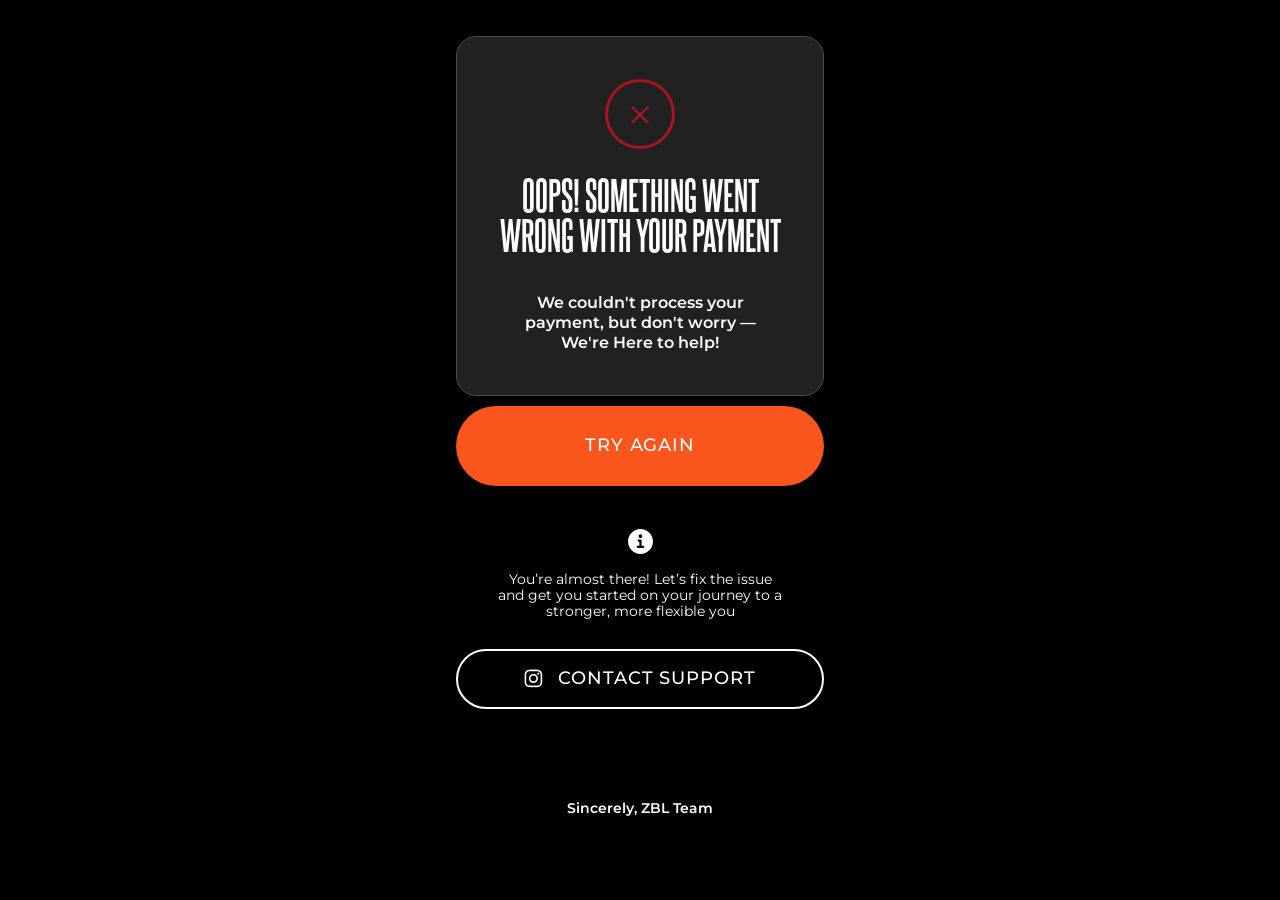
<file: failedpayment/index.html>
<!DOCTYPE html>
<html lang="en">
<head>

    <meta charset="UTF-8">
    <meta name="viewport" content="width=device-width, initial-scale=1.0">
    <link href="https://fonts.googleapis.com/css2?family=Montserrat:wght@250;300;400;500;600;700&display=swap"
        rel="stylesheet">
    <link href="https://fonts.googleapis.com/css2?family=Forum&display=swap" rel="stylesheet">
    <link rel="stylesheet" href="css/style.css">
    <link rel="stylesheet" href="css/fonts.css">
    <title>Something went wrong</title>
    <!-- Google Tag Manager -->
<script>(function(w,d,s,l,i){w[l]=w[l]||[];w[l].push({'gtm.start':
new Date().getTime(),event:'gtm.js'});var f=d.getElementsByTagName(s)[0],
j=d.createElement(s),dl=l!='dataLayer'?'&l='+l:'';j.async=true;j.src=
'https://www.googletagmanager.com/gtm.js?id='+i+dl;f.parentNode.insertBefore(j,f);
})(window,document,'script','dataLayer','GTM-K9M9JLQQ');</script>
<!-- End Google Tag Manager -->

</head>
<body>
<!-- Google Tag Manager (noscript) -->
<noscript><iframe src="https://www.googletagmanager.com/ns.html?id=GTM-K9M9JLQQ"
height="0" width="0" style="display:none;visibility:hidden"></iframe></noscript>
<!-- End Google Tag Manager (noscript) -->

      <section class="container">
        <div class="wrap">
          <div class="circle">
            <svg width="18" height="19" viewBox="0 0 18 19" fill="none" xmlns="http://www.w3.org/2000/svg">
              <path d="M17.8985 2.53808L10.665 9.77158L17.7081 16.8147L15.9949 18.5279L8.95177 11.4848L1.71827 18.7183L0.0812134 17.0812L7.31471 9.84772L0.233498 2.7665L1.94669 1.05331L9.02791 8.13452L16.2614 0.901022L17.8985 2.53808Z" fill="#A9151D" />
            </svg>
            </div>
            <h3 class="title">Oops! Something went<br> wrong with your payment</h3>
            <p>We couldn't process your<br> payment, but don't worry —<br> We're Here to help!</p>
        </div>
       <a href="https://zubalenok.online/shop/item/13396"> <div class="btn">Try Again</div></a>
        <div class="info">
          <svg width="25" height="25" viewBox="0 0 25 25" fill="none" xmlns="http://www.w3.org/2000/svg">
  <g clip-path="url(#clip0_92_41)">
    <path fill-rule="evenodd" clip-rule="evenodd" d="M12.5 25C19.4036 25 25 19.4036 25 12.5C25 5.59645 19.4036 0 12.5 0C5.59645 0 0 5.59645 0 12.5C0 19.4036 5.59645 25 12.5 25ZM9.82143 16.7411C9.20504 16.7411 8.70536 17.2407 8.70536 17.8571C8.70536 18.4736 9.20504 18.9732 9.82143 18.9732H12.5H15.1786C15.795 18.9732 16.2946 18.4736 16.2946 17.8571C16.2946 17.2407 15.795 16.7411 15.1786 16.7411H13.6161V11.6071C13.6161 10.9907 13.1164 10.4911 12.5 10.4911H10.7143C10.0979 10.4911 9.59821 10.9907 9.59821 11.6071C9.59821 12.2235 10.0979 12.7232 10.7143 12.7232H11.3839V16.7411H9.82143ZM14.2857 7.14286C14.2857 8.12907 13.4862 8.92857 12.5 8.92857C11.5138 8.92857 10.7143 8.12907 10.7143 7.14286C10.7143 6.15664 11.5138 5.35714 12.5 5.35714C13.4862 5.35714 14.2857 6.15664 14.2857 7.14286Z" fill="white" />
  </g>
  <defs>
    <clipPath id="clip0_92_41">
      <rect width="25" height="25" fill="white" />
    </clipPath>
  </defs>
</svg>
<p>You’re almost there! Let’s fix the issue<br> and get you started on your journey to a<br> stronger, more flexible you</p>
        </div>
        <a href="https://www.instagram.com/zubalenok.team/">
        <div class="btn-inst">
          <svg width="19" height="19" viewBox="0 0 19 19" fill="none" xmlns="http://www.w3.org/2000/svg">
  <g clip-path="url(#clip0_92_48)">
    <path d="M15.2065 4.7119V4.71249C15.2065 5.29824 14.7316 5.77261 14.1464 5.77261C13.5613 5.77261 13.0863 5.29765 13.0863 4.71249C13.0863 4.12674 13.5613 3.65236 14.1464 3.65236C14.7316 3.65295 15.206 4.12674 15.2065 4.7119ZM9.4286 12.3744C7.80159 12.3744 6.48276 11.0556 6.48276 9.42854C6.48276 7.80152 7.80159 6.4827 9.4286 6.4827C11.0556 6.4827 12.3744 7.80152 12.3744 9.42854C12.3744 11.055 11.0562 12.3738 9.42978 12.3738H9.42919L9.4286 12.3744ZM9.4286 4.89104C6.92237 4.89104 4.8911 6.9229 4.8911 9.42854C4.8911 11.9342 6.92296 13.966 9.4286 13.966C11.9348 13.966 13.9661 11.9342 13.9661 9.42854C13.9661 9.42854 13.9661 9.42854 13.9661 9.42795C13.9661 6.92231 11.9348 4.89045 9.4286 4.89045C9.4286 4.89045 9.4286 4.89045 9.42801 4.89045L9.4286 4.89104ZM9.4286 2.18269C11.7875 2.18269 12.0686 2.19447 13.0003 2.23513C13.5913 2.2422 14.1535 2.35417 14.6738 2.55217L14.6402 2.54097C15.4146 2.84268 16.0156 3.44376 16.3109 4.19804L16.3179 4.21808C16.5042 4.70483 16.6149 5.2676 16.622 5.85511V5.85806C16.6639 6.79031 16.6733 7.07022 16.6733 9.42972C16.6733 11.7892 16.6621 12.0697 16.6191 13.0014C16.6079 13.593 16.4953 14.1552 16.2979 14.6755L16.3091 14.6414C16.1571 15.0397 15.932 15.3791 15.6473 15.6585L15.6467 15.6591C15.368 15.9443 15.0286 16.1694 14.6497 16.3126L14.6308 16.3191C14.1423 16.5053 13.5778 16.6161 12.9879 16.6231H12.9849C12.0468 16.665 11.7704 16.6744 9.4068 16.6744C7.042 16.6744 6.76621 16.6632 5.82866 16.6202C5.23466 16.609 4.67012 16.4964 4.14742 16.299L4.18219 16.3102C3.78384 16.1605 3.44441 15.9348 3.16744 15.649L3.16685 15.6485C2.87869 15.3715 2.65241 15.0315 2.51039 14.6508L2.5045 14.6325C2.31887 14.1446 2.20632 13.5806 2.19512 12.9914V12.9866C2.16212 12.0585 2.15034 11.7721 2.15034 9.4197C2.15034 7.0661 2.16212 6.77911 2.19512 5.83979C2.20632 5.24638 2.31828 4.68243 2.51569 4.16033L2.5045 4.1951C2.65005 3.79497 2.87692 3.45436 3.16626 3.17917L3.16744 3.17799C3.44323 2.88806 3.78325 2.66236 4.16451 2.5227L4.18278 2.51681C4.66776 2.32942 5.22817 2.21686 5.81392 2.20685H5.81805C6.75678 2.17385 7.03316 2.16265 9.39619 2.16265L9.4286 2.18269ZM9.4286 0.591614C7.02785 0.591614 6.7285 0.60281 5.78564 0.644649C5.01073 0.661149 4.27589 0.810828 3.59585 1.0707L3.64064 1.05597C3.02778 1.28992 2.50567 1.63701 2.0755 2.07426L2.07491 2.07485C1.63589 2.50502 1.28939 3.02772 1.06546 3.61111L1.05544 3.64058C0.8103 4.27583 0.660621 5.01126 0.644711 5.77851V5.78558C0.600514 6.72843 0.591675 7.02779 0.591675 9.42854C0.591675 11.8293 0.602871 12.1286 0.644711 13.0715C0.661211 13.8464 0.810889 14.5813 1.07076 15.2613L1.05603 15.2165C1.5251 16.4075 2.44969 17.332 3.61 17.7905L3.64064 17.8011C4.27589 18.0457 5.01132 18.1953 5.77857 18.2118H5.78564C6.7285 18.256 7.02785 18.2649 9.4286 18.2649C11.8294 18.2649 12.1287 18.2537 13.0716 18.2118C13.8465 18.1948 14.5813 18.0457 15.2614 17.7858L15.2166 17.8011C16.4075 17.332 17.3321 16.4075 17.7906 15.2471L17.8012 15.2165C18.0463 14.5813 18.1954 13.8458 18.2119 13.0786V13.0715C18.2561 12.1286 18.2649 11.8293 18.2649 9.42854C18.2649 7.02779 18.2537 6.72843 18.2119 5.78558C18.1948 5.01067 18.0457 4.27583 17.7859 3.59579L17.8012 3.64058C17.5666 3.02772 17.2201 2.50561 16.7823 2.07544L16.7817 2.07485C16.3515 1.63583 15.8288 1.28933 15.2454 1.0654L15.216 1.05538C14.5807 0.810239 13.8453 0.66056 13.078 0.644649H13.071C12.1281 0.600453 11.8288 0.591614 9.42801 0.591614H9.4286Z" fill="white" />
  </g>
  <defs>
    <clipPath id="clip0_92_48">
      <rect width="18.8571" height="18.8571" fill="white" />
    </clipPath>
  </defs>
</svg>
<p>Contact Support</p>
        </div></a>
        <p class="team">Sincerely, ZBL Team</p>
      </section>
</body>
</html>
</file>
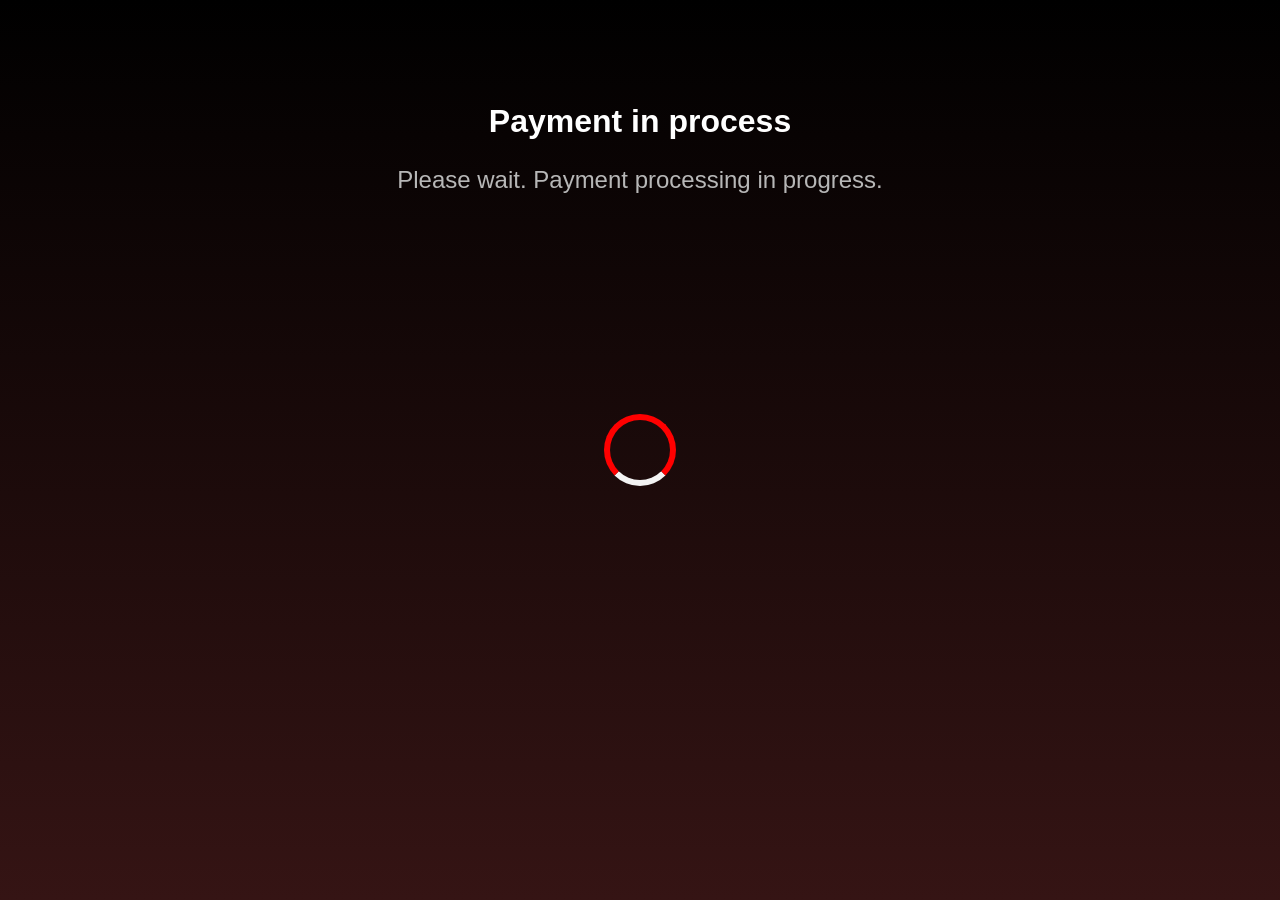
<file: payinprogress/index.html>
<!DOCTYPE html>
<html lang="uk">
<head>
    <meta charset="UTF-8">
    <meta name="viewport" content="width=device-width, initial-scale=1.0">
    <title>Стильний Прелоадер</title>
    <link rel="stylesheet" href="style.css"> </head>
<body>

    <div class="box">
        <h1>Payment in process</h1>
        <h2>Please wait. Payment processing in progress.</h2>
    </div>
    <div class="preloader-container">
        <div class="spinner"></div>
    </div>

</body>
</html>
</file>
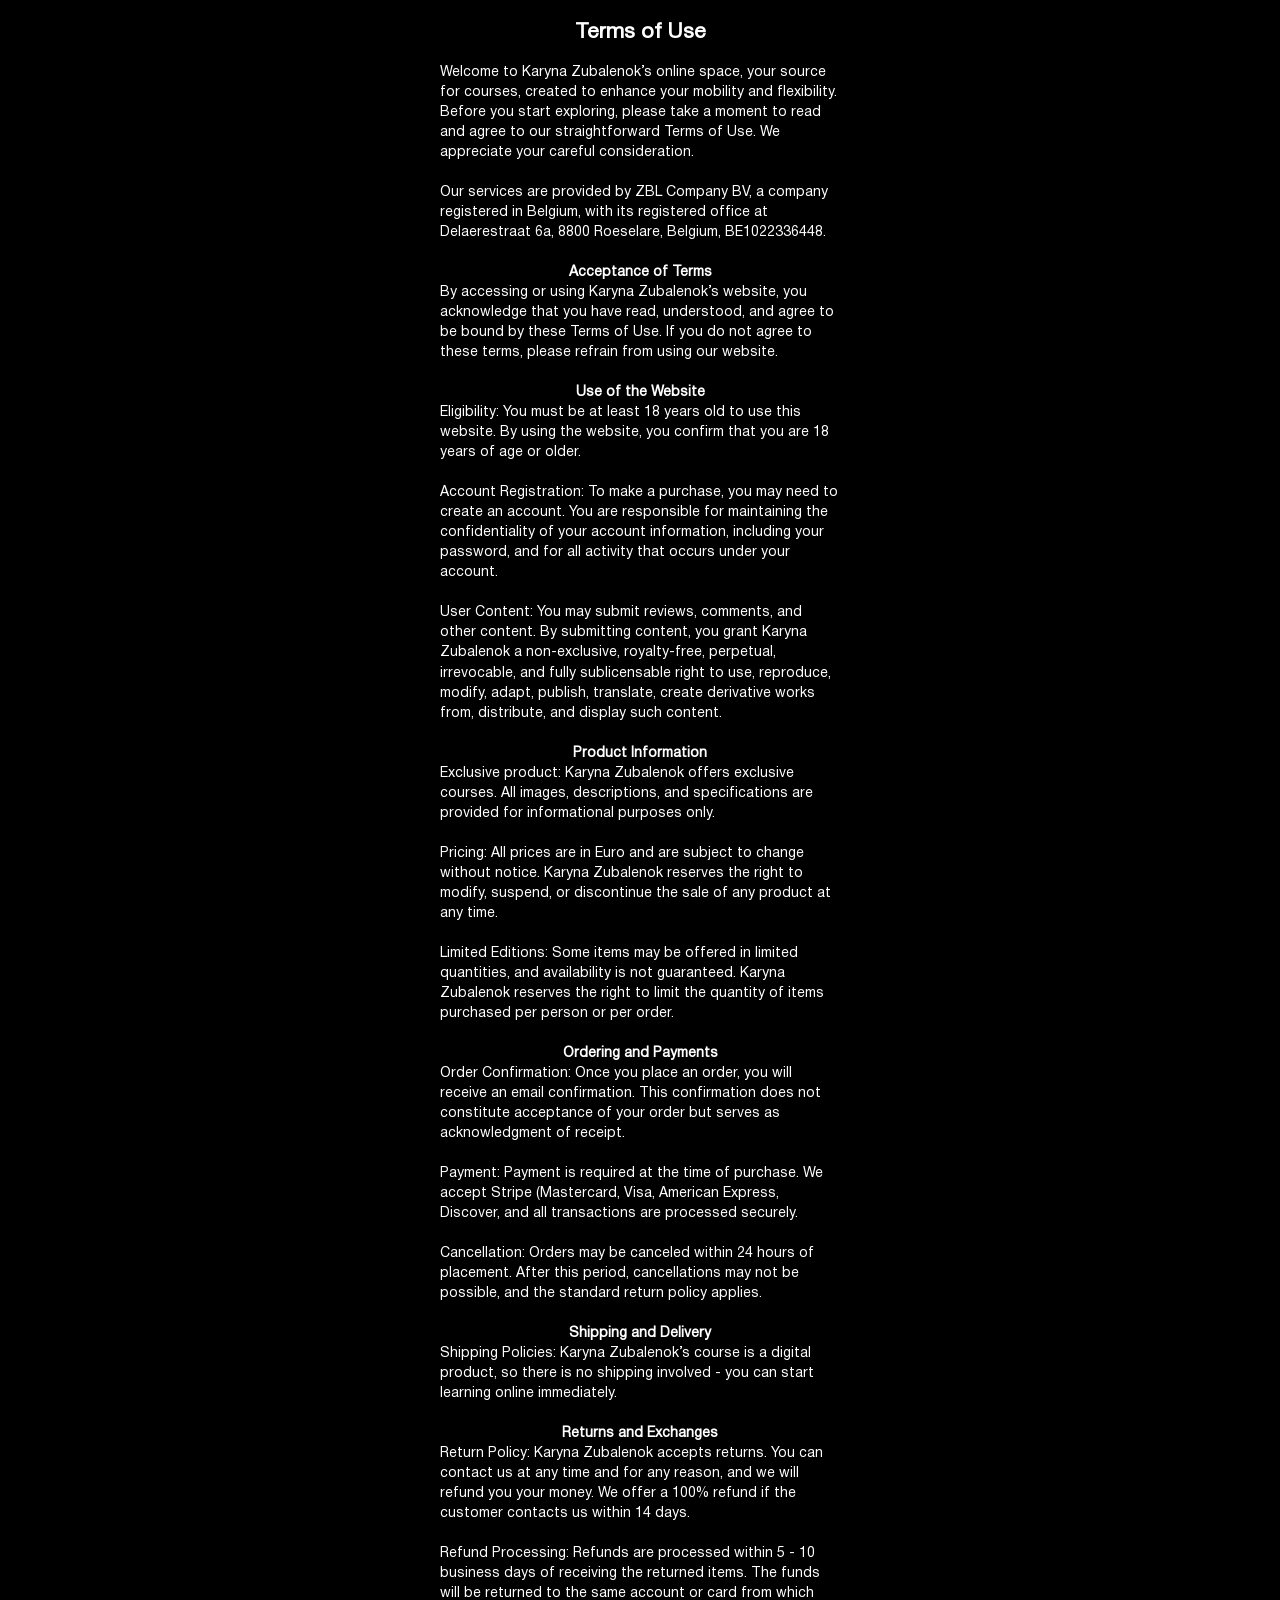
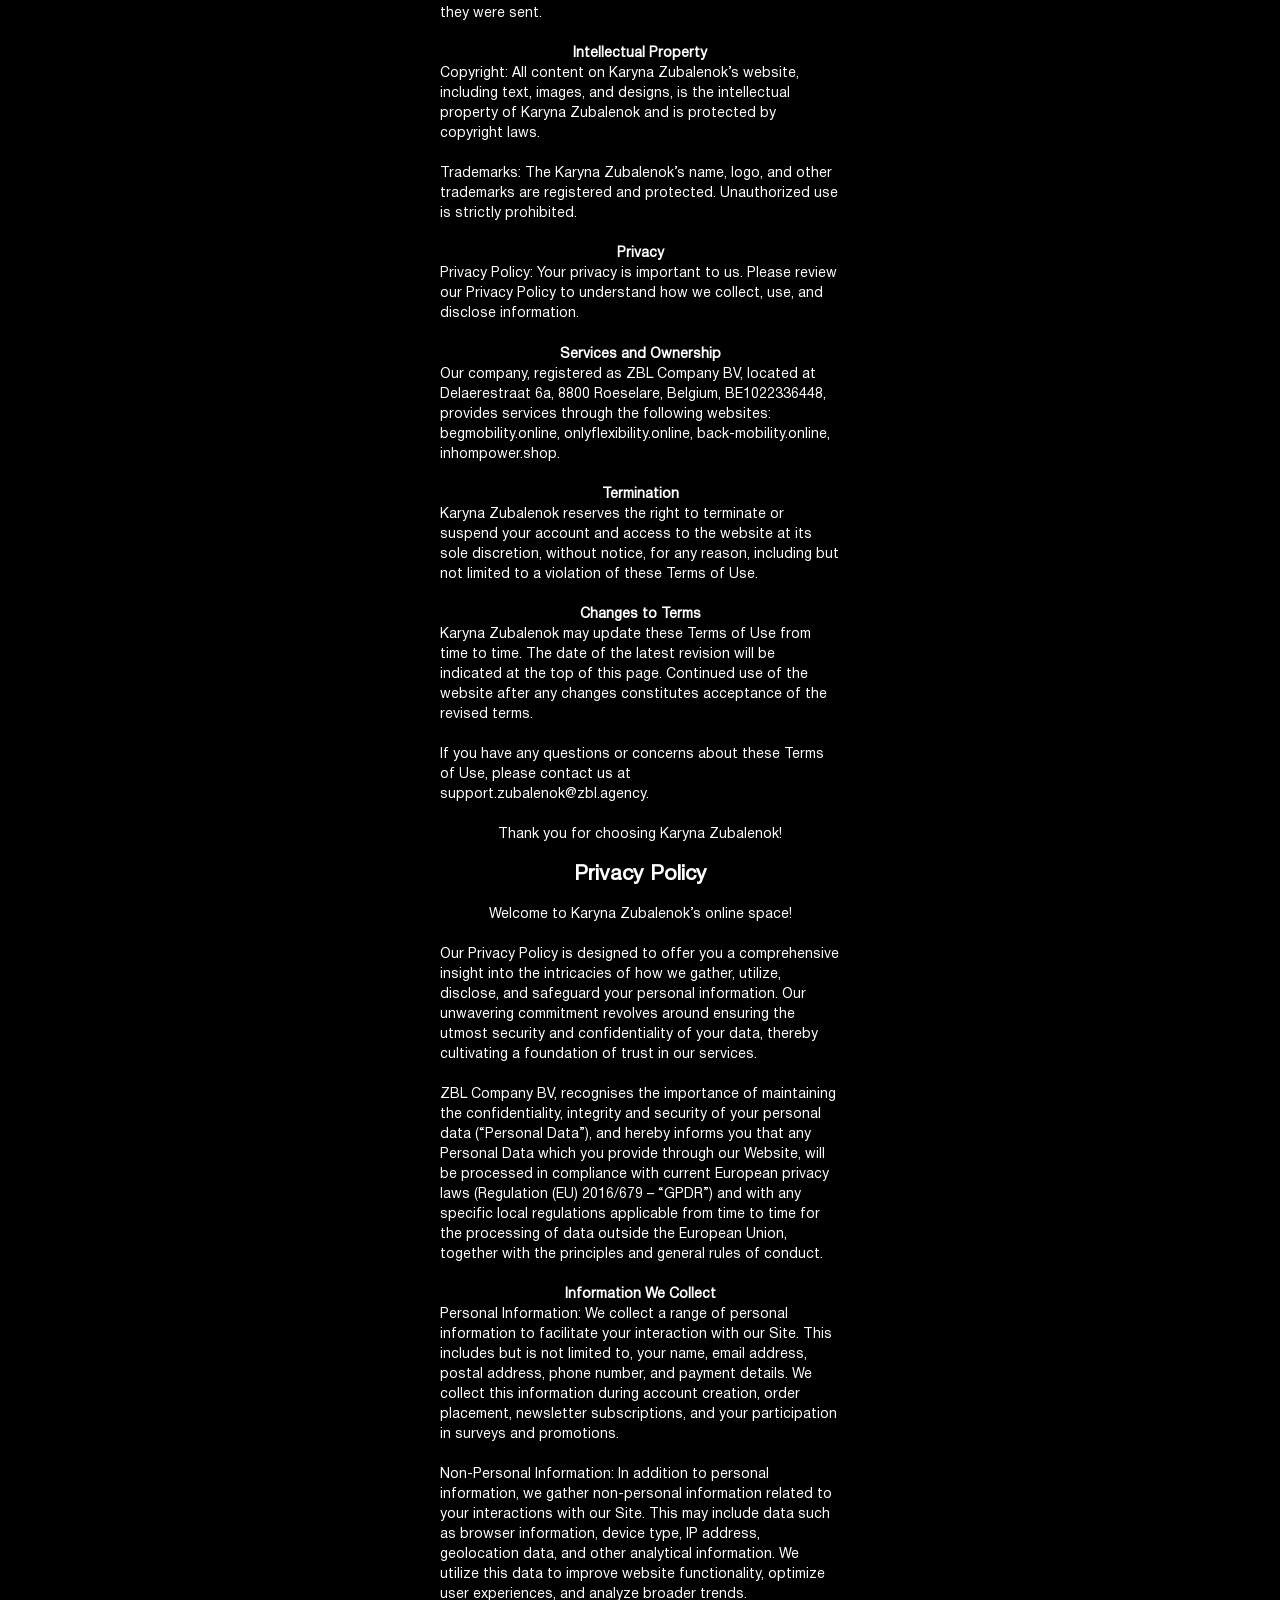
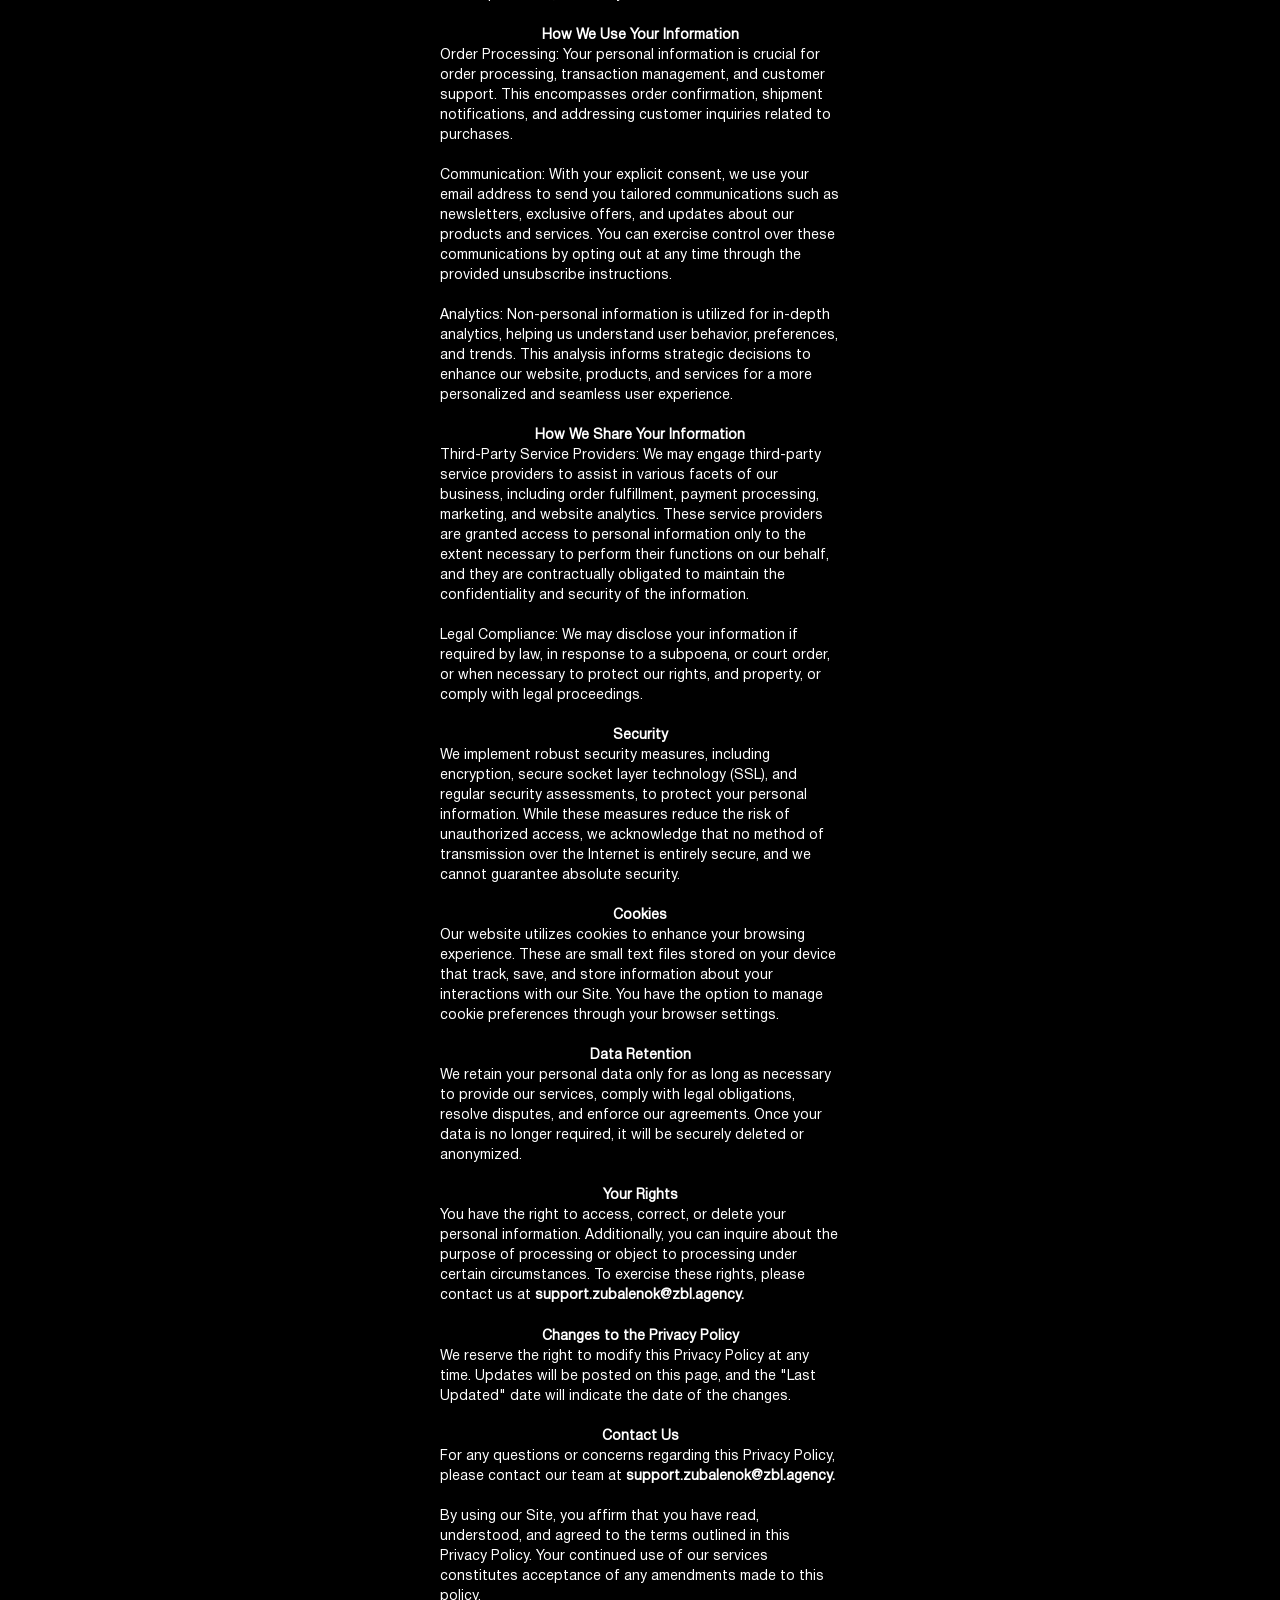
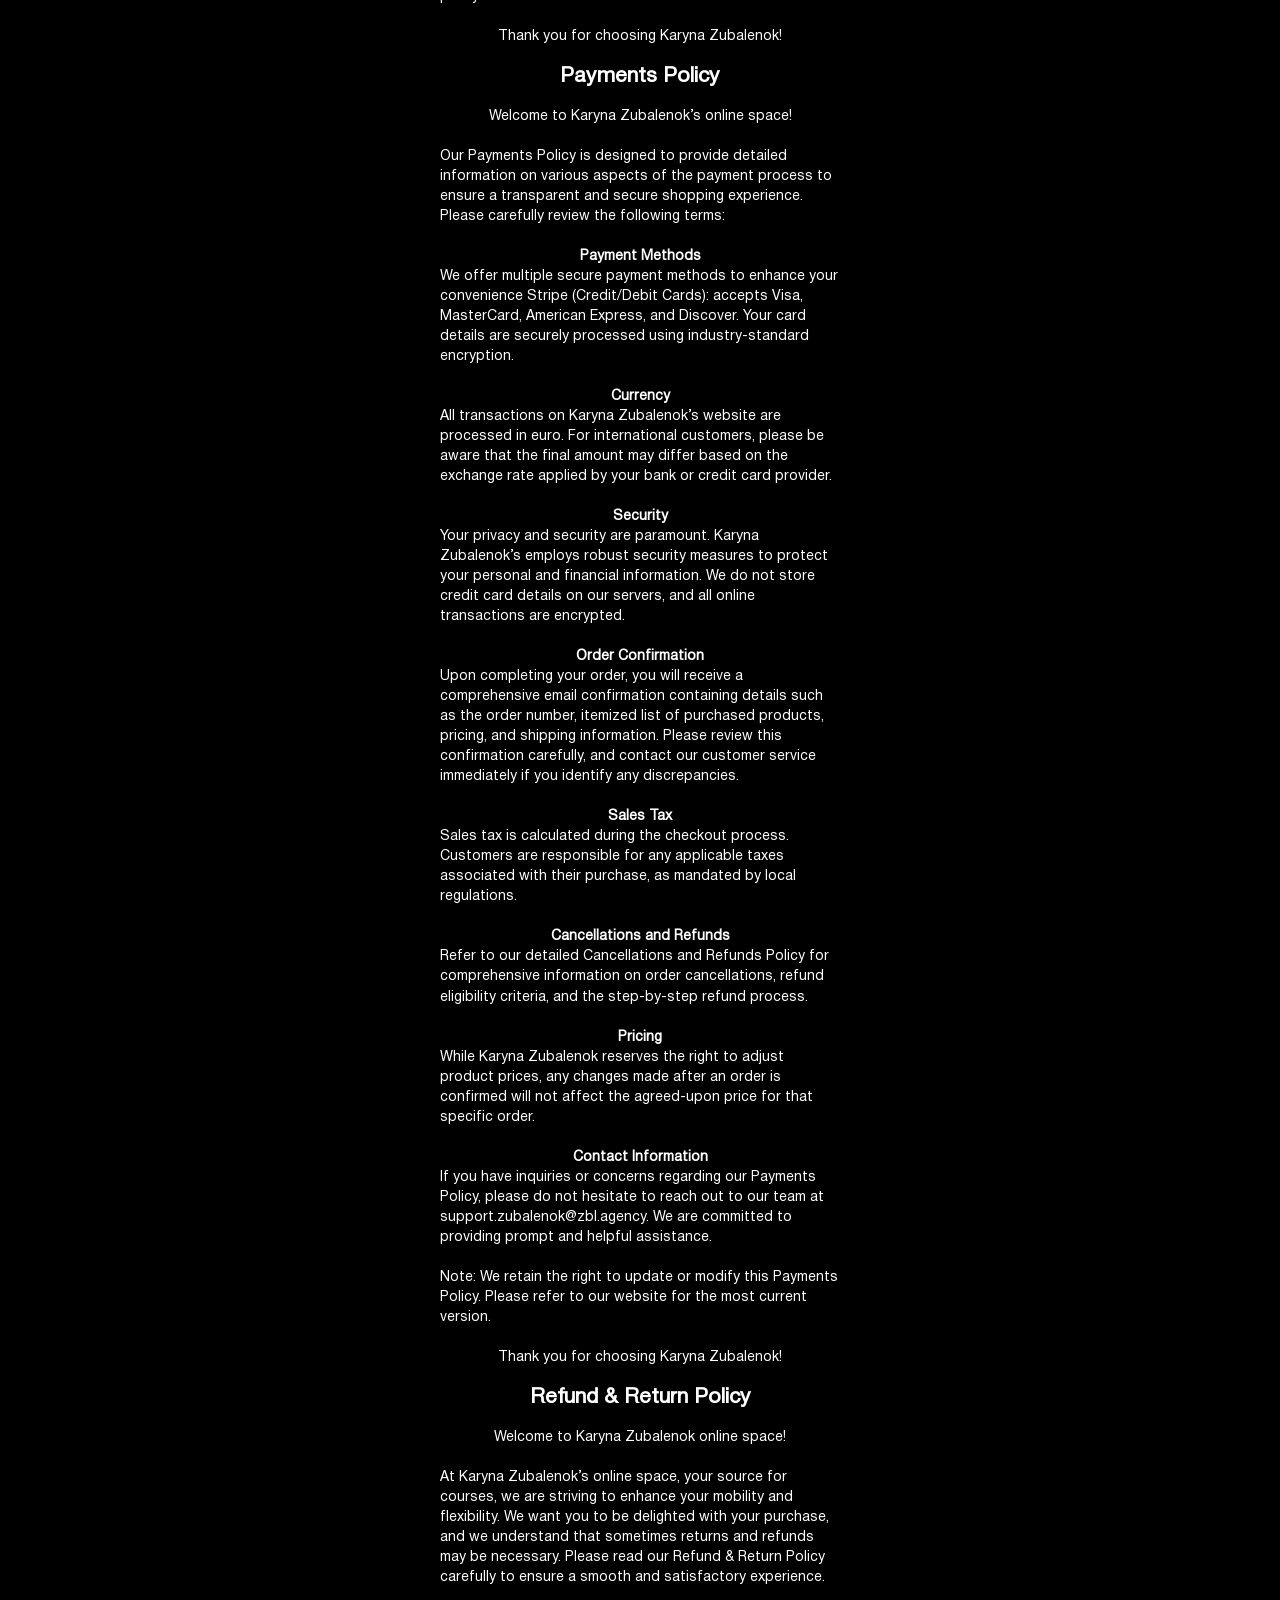
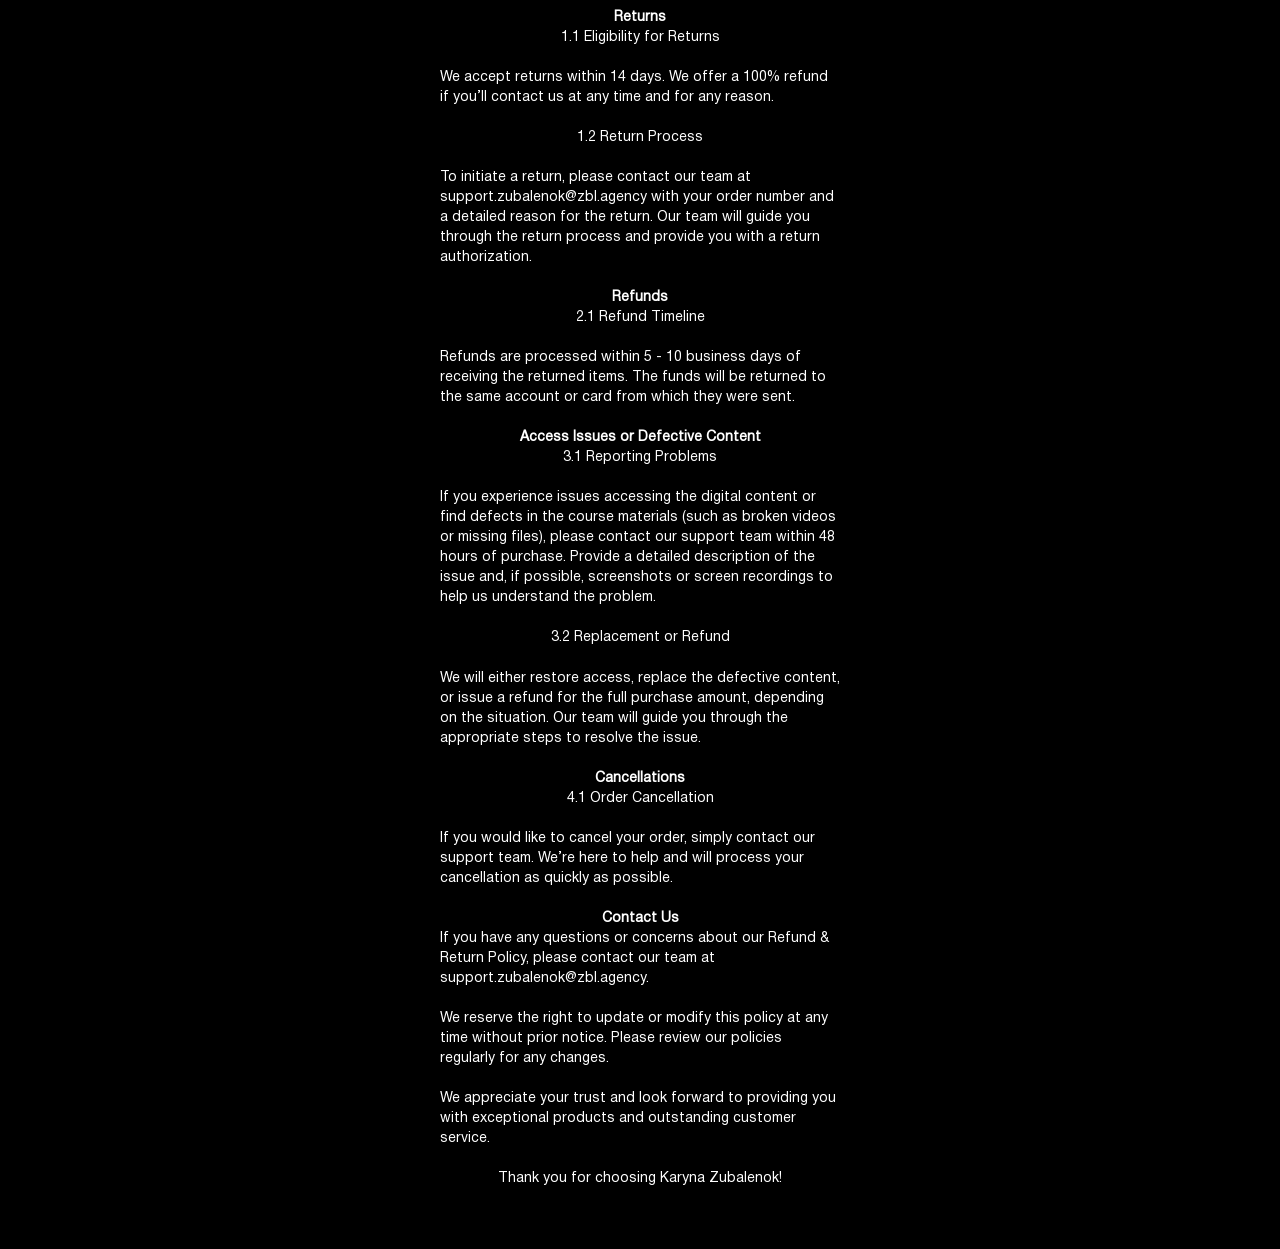
<file: policy/index.html>
<!DOCTYPE html>
<html lang="en">
<head>
    <meta charset="UTF-8">
    <meta name="viewport" content="width=device-width, initial-scale=1.0">
    <link href="https://fonts.googleapis.com/css2?family=Montserrat:wght@250;300;400;500;700&display=swap"
        rel="stylesheet">
    <link href="https://fonts.googleapis.com/css2?family=Forum&display=swap" rel="stylesheet">
    <link rel="stylesheet" href="css/style.css">
    <link rel="stylesheet" href="css/fonts.css">
    <title>Privacy Policy and User Agreement</title>

</head>
<body> 
    <div class="selection">
        <div class="head">
<h2>Terms of Use</h2><br>

<p>Welcome to Karyna Zubalenok’s online space, your source for courses, created to enhance your mobility and flexibility. Before you start exploring, 
please take a moment to read and agree to our straightforward Terms of Use. 
We appreciate your careful consideration.</p><br>
<p>Our services are provided by ZBL Company BV, a company registered in Belgium, with its registered office at Delaerestraat 6a, 8800 Roeselare, Belgium, BE1022336448.</p><br>
<p><strong>Acceptance of Terms</strong></p>
<p>By accessing or using Karyna Zubalenok’s website, you acknowledge that you have read, understood, and agree to be bound by these Terms of Use. 
If you do not agree to these terms, please refrain from using our website.</p><br>

<p><strong>Use of the Website</strong></p>
<p>Eligibility: You must be at least 18 years old to use this website. By using the website, you confirm 
that you are 18 years of age or older.</p><br>

<p>Account Registration: To make a purchase, you may need to create an account. 
You are responsible for maintaining the confidentiality of 
your account information, including your password, and for all activity 
that occurs under your account.</p><br>

<p>User Content: You may submit reviews, comments, and other content. By submitting content, 
you grant Karyna Zubalenok a non-exclusive, royalty-free, perpetual, irrevocable, and fully 
sublicensable right to use, reproduce, modify, adapt, publish, translate, create derivative 
works from, distribute, and display such content.</p><br>

<p><strong>Product Information</strong></p>

<p>Exclusive product: Karyna Zubalenok offers exclusive courses. All images, descriptions, 
and specifications are provided for informational purposes only.</p><br>

<p>Pricing: All prices are in Euro and are subject to change without notice. Karyna Zubalenok 
reserves the right to modify, suspend, or discontinue the sale of any product at any time.</p><br>

<p>Limited Editions: Some items may be offered in limited quantities, and availability is not 
guaranteed. Karyna Zubalenok reserves the right to limit the quantity of items purchased per 
person or per order.</p><br>

<p><strong>Ordering and Payments</strong></p>

<p>Order Confirmation: Once you place an order, you will receive an email confirmation. This confirmation 
does not constitute acceptance of your order but serves as acknowledgment of receipt.</p><br>

<p>Payment: Payment is required at the time of purchase. We accept Stripe (Mastercard, Visa, American Express, 
Discover, and all transactions are processed securely.</p><br>

<p>Cancellation: Orders may be canceled within 24 hours of placement. After this period, cancellations may not 
be possible, and the standard return policy applies.</p><br>

<p><strong>Shipping and Delivery</strong></p>
<p>Shipping Policies: Karyna Zubalenok’s course is  a digital product, so there is no shipping involved - 
you can start learning online immediately.</p><br>

<p><strong>Returns and Exchanges</strong></p>
<p>Return Policy: Karyna Zubalenok accepts returns.  You can contact us at any time and for any reason, and 
we will refund you your money. We offer a 100% refund if the customer contacts us within 14 days.</p><br>

<p>Refund Processing: Refunds are processed within 5 - 10 business days of receiving the 
returned items. The funds will be returned to the same account or card from which they were sent.</p><br>

<p><strong>Intellectual Property</strong></p>

<p>Copyright: All content on Karyna Zubalenok’s website, including text, images, 
and designs, is the intellectual property of Karyna Zubalenok and is protected by copyright laws.</p><br>

<p>Trademarks: The Karyna Zubalenok’s name, logo, 
and other trademarks are registered and protected. Unauthorized use is strictly prohibited.</p><br>

<p><strong>Privacy</strong></p>

<p>Privacy Policy: Your privacy is important to us. Please review our Privacy Policy to 
understand how we collect, use, and disclose information.</p><br>

<p><strong>Services and Ownership</strong></p>

<p>Our company, registered as ZBL Company BV, located at Delaerestraat 6a, 8800 Roeselare, Belgium, 
BE1022336448, provides services through the following websites: begmobility.online, onlyflexibility.online, 
back-mobility.online, inhompower.shop.</p><br>

<p><strong>Termination</strong></p>

<p>Karyna Zubalenok reserves the right to terminate or suspend your account and access to the 
website at its sole discretion, without notice, for any reason, including but not limited to a 
violation of these Terms of Use.</p><br>

<p><strong>Changes to Terms</strong></p>

<p>Karyna Zubalenok may update these Terms of Use from time to time. The date of the latest 
revision will be indicated at the top of this page. Continued use of the website after any 
changes constitutes acceptance of the revised terms.</p><br>

<p>If you have any questions or concerns about these Terms of Use, please contact us at 
support.zubalenok@zbl.agency.</p><br>

<p>Thank you for choosing Karyna Zubalenok!</p><br>

<h2>Privacy Policy</h2><br>

<p>Welcome to Karyna Zubalenok’s online space!</p><br>

<p>Our Privacy Policy is designed to offer you a comprehensive insight into the intricacies 
of how we gather, utilize, disclose, and safeguard your personal information. Our unwavering 
commitment revolves around ensuring the utmost security and confidentiality of your data, thereby 
cultivating a foundation of trust in our services.</p><br>

<p>ZBL Company BV, recognises the importance of maintaining the confidentiality, integrity and 
security of your personal data (“Personal Data”), and hereby informs you that any Personal Data 
which you provide through our Website, will be processed in compliance with current European 
privacy laws (Regulation (EU) 2016/679 – “GPDR”) and with any specific local regulations 
applicable from time to time for the processing of data outside the European Union, together 
with the principles and general rules of conduct.</p><br>

<p><strong>Information We Collect</strong></p>

<p>Personal Information:
We collect a range of personal information to facilitate your interaction with our Site. 
This includes but is not limited to, your name, email address, postal address, phone number, 
and payment details. We collect this information during account creation, order placement, 
newsletter subscriptions, and your participation in surveys and promotions.</p><br>
<p>Non-Personal Information:
In addition to personal information, we gather non-personal information related to your 
interactions with our Site. This may include data such as browser information, device type, 
IP address, geolocation data, and other analytical information. We utilize this data to improve 
website functionality, optimize user experiences, and analyze broader trends.</p><br>

<p><strong>How We Use Your Information</strong></p>
<p>Order Processing:
Your personal information is crucial for order processing, transaction management,
 and customer support. This encompasses order confirmation, shipment notifications, 
 and addressing customer inquiries related to purchases.
</p><br>

<p>Communication:
With your explicit consent, we use your email address to send you tailored communications 
such as newsletters, exclusive offers, and updates about our products and services. 
You can exercise control over these communications by opting out at any time through the 
provided unsubscribe instructions.
</p><br>

<p>Analytics:
Non-personal information is utilized for in-depth analytics, helping us understand user behavior, 
preferences, and trends. This analysis informs strategic decisions to enhance our website, products, 
and services for a more personalized and seamless user experience.</p><br>

<p><strong>How We Share Your Information</strong></p>

<p>Third-Party Service Providers:
We may engage third-party service providers to assist in various facets of our business, 
including order fulfillment, payment processing, marketing, and website analytics. These service 
providers are granted access to personal information only to the extent necessary to perform their 
functions on our behalf, and they are contractually obligated to maintain the confidentiality and 
security of the information.</p><br>

<p>Legal Compliance:
We may disclose your information if required by law, in response to a subpoena, or court order, 
or when necessary to protect our rights, and property, or comply with legal proceedings.</p><br>

<p><strong>Security</strong></p>
<p>We implement robust security measures, including encryption, secure socket layer technology (SSL), 
and regular security assessments, to protect your personal information. While these measures reduce 
the risk of unauthorized access, we acknowledge that no method of transmission over the Internet is 
entirely secure, and we cannot guarantee absolute security.</p><br>

<p><strong>Cookies</strong></p>
<p>Our website utilizes cookies to enhance your browsing experience. These are small text files 
stored on your device that track, save, and store information about your interactions with our Site. 
You have the option to manage cookie preferences through your browser settings.</p><br>

<p><strong>Data Retention</strong></p>
<p>We retain your personal data only for as long as necessary to provide our services, comply 
with legal obligations, resolve disputes, and enforce our agreements. Once your data is no longer 
required, it will be securely deleted or anonymized.</p><br>

<p><strong>Your Rights</strong></p>
<p>You have the right to access, correct, or delete your personal information. Additionally,
you can inquire about the purpose of processing or object to processing under certain circumstances. 
To exercise these rights, please contact us at <b>support.zubalenok@zbl.agency.</b></p><br>

<p><strong>Changes to the Privacy Policy</strong></p>
<p>We reserve the right to modify this Privacy Policy at any time. Updates will be posted on this page, and the 
"Last Updated" date will indicate the date of the changes.</p><br>

<p><strong>Contact Us</strong></p>
<p>For any questions or concerns regarding this Privacy Policy, please contact our team at 
<b>support.zubalenok@zbl.agency.</b></p><br>

<p>By using our Site, you affirm that you have read, understood, and agreed to the terms 
outlined in this Privacy Policy. Your continued use of our services constitutes acceptance of 
any amendments made to this policy.</p><br>

<p>Thank you for choosing Karyna Zubalenok!</p><br>

<h2>Payments Policy</h2><br>

<p>Welcome to Karyna Zubalenok’s online space!</p><br>
<p>Our Payments Policy is designed to provide detailed information on various aspects of 
the payment process to ensure a transparent and secure shopping experience. Please carefully 
review the following terms:</p><br>

<p><strong>Payment Methods</strong></p>
<p>We offer multiple secure payment methods to enhance your convenience Stripe (Credit/Debit Cards): 
accepts Visa, MasterCard, American Express, and Discover. Your card details are securely processed 
using industry-standard encryption.</p><br>

<p><strong>Currency</strong></p>
<p>All transactions on Karyna Zubalenok’s website are processed in euro. For international customers, 
please be aware that the final amount may differ based on the exchange rate applied by your bank or 
credit card provider.</p><br>

<p><strong>Security</strong></p>
<p>Your privacy and security are paramount. Karyna Zubalenok’s employs robust security measures to 
protect your personal and financial information. We do not store credit card details on our servers, 
and all online transactions are encrypted.</p><br>

<p><strong>Order Confirmation</strong></p>
<p>Upon completing your order, you will receive a comprehensive email confirmation containing 
details such as the order number, itemized list of purchased products, pricing, and shipping 
information. Please review this confirmation carefully, and contact our customer service 
immediately if you identify any discrepancies.</p><br>

<p><strong>Sales Tax</strong></p>
<p>Sales tax is calculated during the checkout process. Customers are responsible for any 
applicable taxes associated with their purchase, as mandated by local regulations.</p><br>

<p><strong>Cancellations and Refunds</strong></p>
<p>Refer to our detailed Cancellations and Refunds Policy for comprehensive information on order 
cancellations, refund eligibility criteria, and the step-by-step refund process.</p><br>

<p><strong>Pricing</strong></p>
<p>While Karyna Zubalenok reserves the right to adjust product prices, any changes made after an order
 is confirmed will not affect the agreed-upon price for that specific order.</p><br>
 
<p><strong>Contact Information</strong></p>
<p>If you have inquiries or concerns regarding our Payments Policy, please do not hesitate to reach out 
 to our team at support.zubalenok@zbl.agency. We are committed to providing prompt and helpful 
 assistance.</p><br>
 
 <p>Note: We retain the right to update or modify this Payments Policy. Please refer to our website for 
  the most current version.</p><br>
  
<p>Thank you for choosing Karyna Zubalenok!</p><br>

<h2>Refund & Return Policy</h2><br>

<p>Welcome to Karyna Zubalenok online space!</p><br>
<p>At Karyna Zubalenok’s online space, your source for courses, we are striving to enhance your 
mobility and flexibility. We want you to be delighted with your purchase, and we understand that 
sometimes returns and refunds may be necessary. Please read our Refund & Return Policy carefully 
to ensure a smooth and satisfactory experience.</p><br>

<p><strong>Returns</strong></p>

<p>1.1 Eligibility for Returns</p><br>
<p>We accept returns within 14 days. We offer a 100% refund if you’ll contact us at any 
time and for any reason.</p><br>

<p>1.2 Return Process</p><br>
<p>To initiate a return, please contact our team at support.zubalenok@zbl.agency with your 
order number and a detailed reason for the return. Our team will guide you through the return 
process and provide you with a return authorization.</p><br>

<p><strong>Refunds</strong></p>
<p>2.1 Refund Timeline</p><br>
<p>Refunds are processed within 5 - 10 business days of receiving the returned items. The funds will be 
returned to the same account or card from which they were sent.</p><br>

<p><strong>Access Issues or Defective Content</strong></p>
<p>3.1 Reporting Problems</p><br>
<p>If you experience issues accessing the digital content or find defects in the course materials 
(such as broken videos or missing files), please contact our support team within 48 hours of purchase. 
Provide a detailed description of the issue and, if possible, screenshots or screen recordings to 
help us understand the problem.</p><br>
<p>3.2 Replacement or Refund</p><br>
<p>We will either restore access, replace the defective content, or issue a refund for the full 
purchase amount, depending on the situation. Our team will guide you through the appropriate steps 
to resolve the issue.</p><br>

<p><strong>Cancellations</strong></p>
<p>4.1 Order Cancellation</p><br>
<p>If you would like to cancel your order, simply contact our support team. We’re here to help and will 
process your cancellation as quickly as possible.</p><br>

<p><strong>Contact Us</strong></p>
<p>If you have any questions or concerns about our Refund & Return Policy, please contact our team at 
support.zubalenok@zbl.agency.</p><br>
<p>We reserve the right to update or modify this policy at any time without prior notice. Please review our 
policies regularly for any changes.</p><br>
<p>We appreciate your trust and look forward to providing you with exceptional products and outstanding customer 
service.</p><br>
<p>Thank you for choosing Karyna Zubalenok!</p><br>

</body>
</html>
</file>
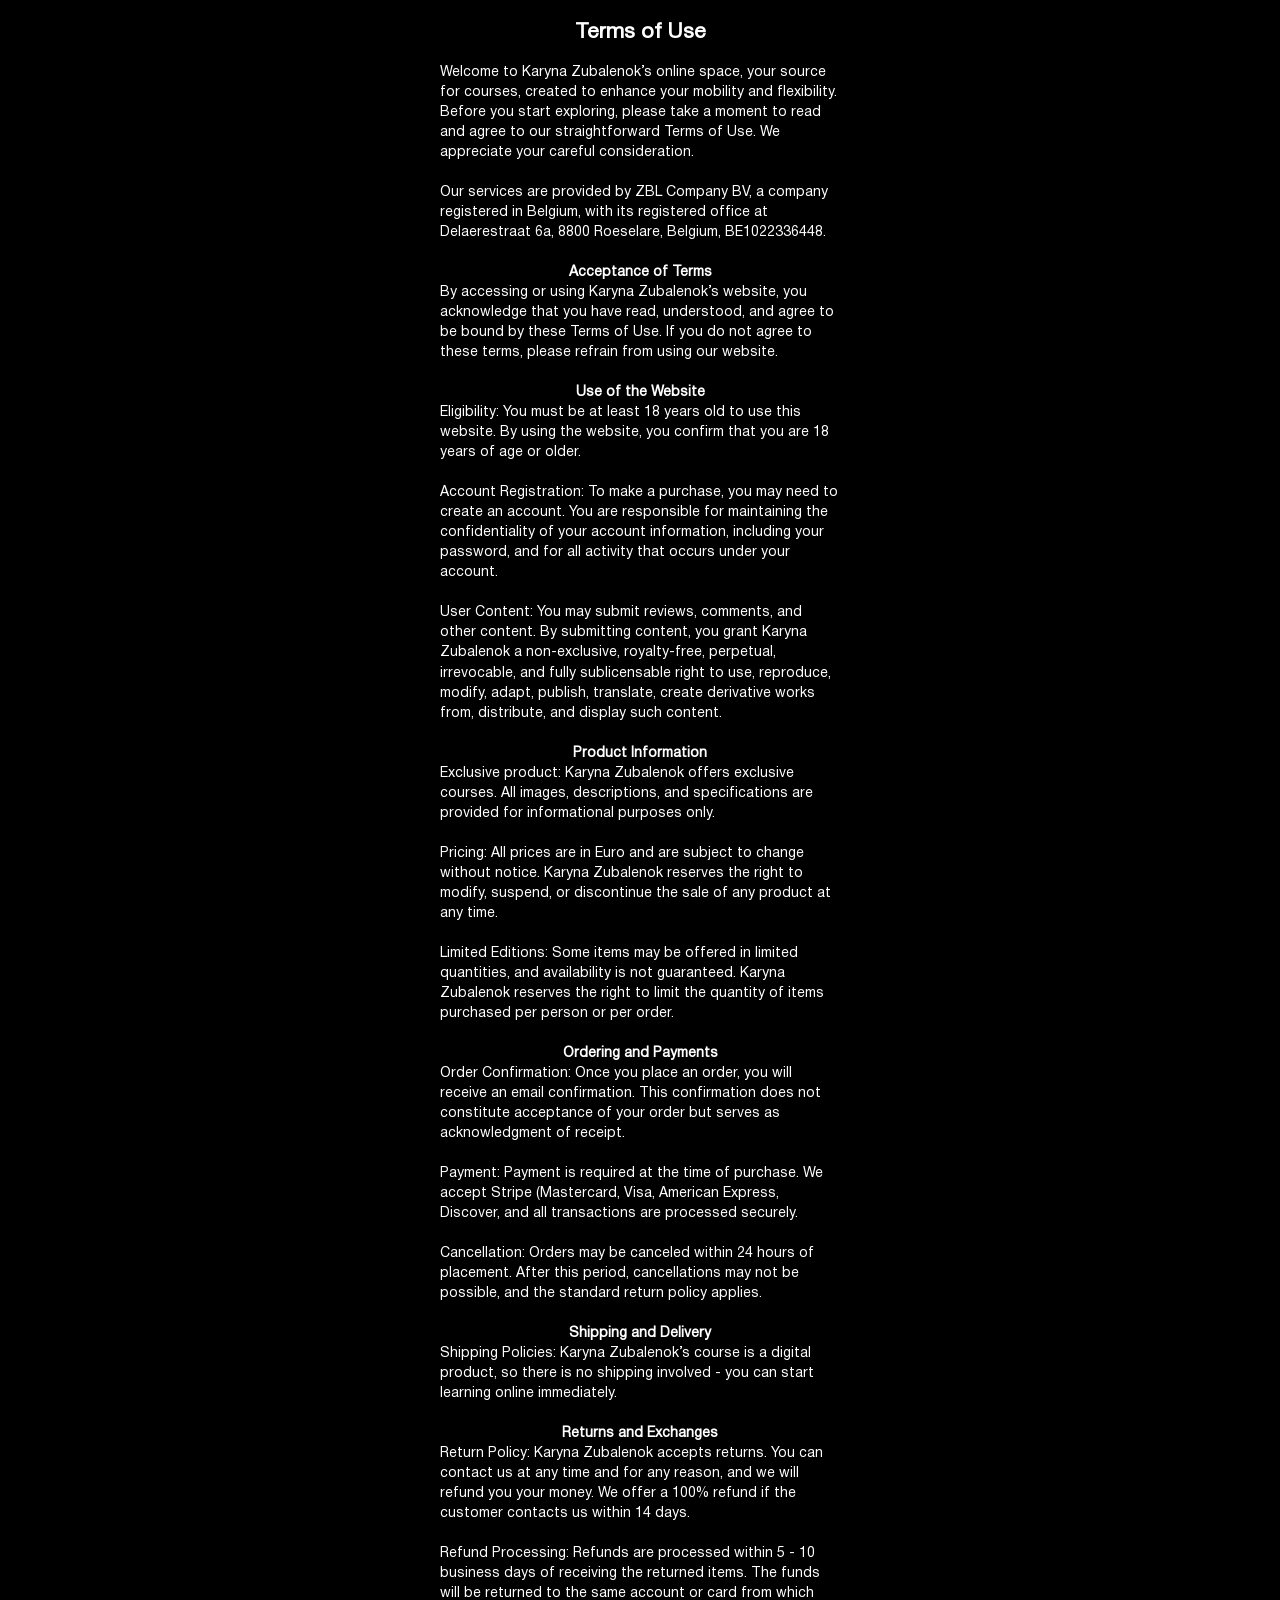
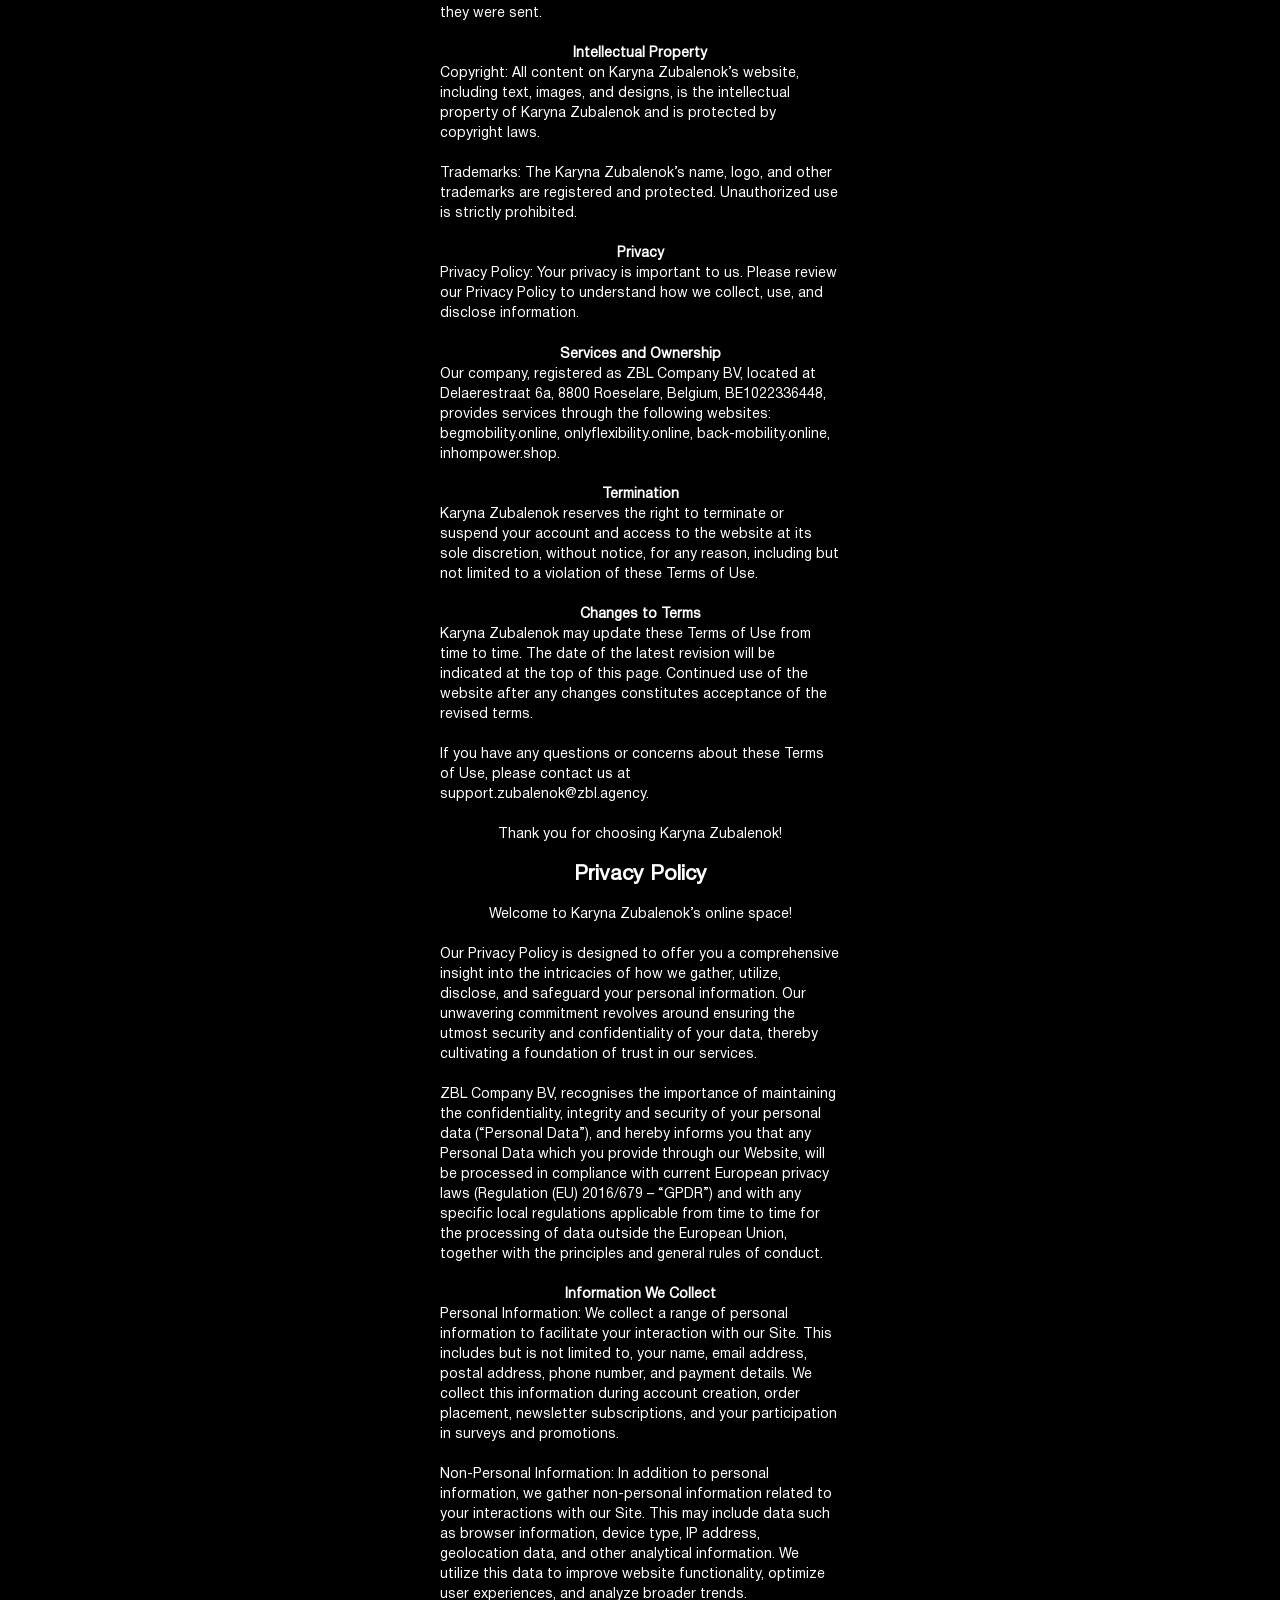
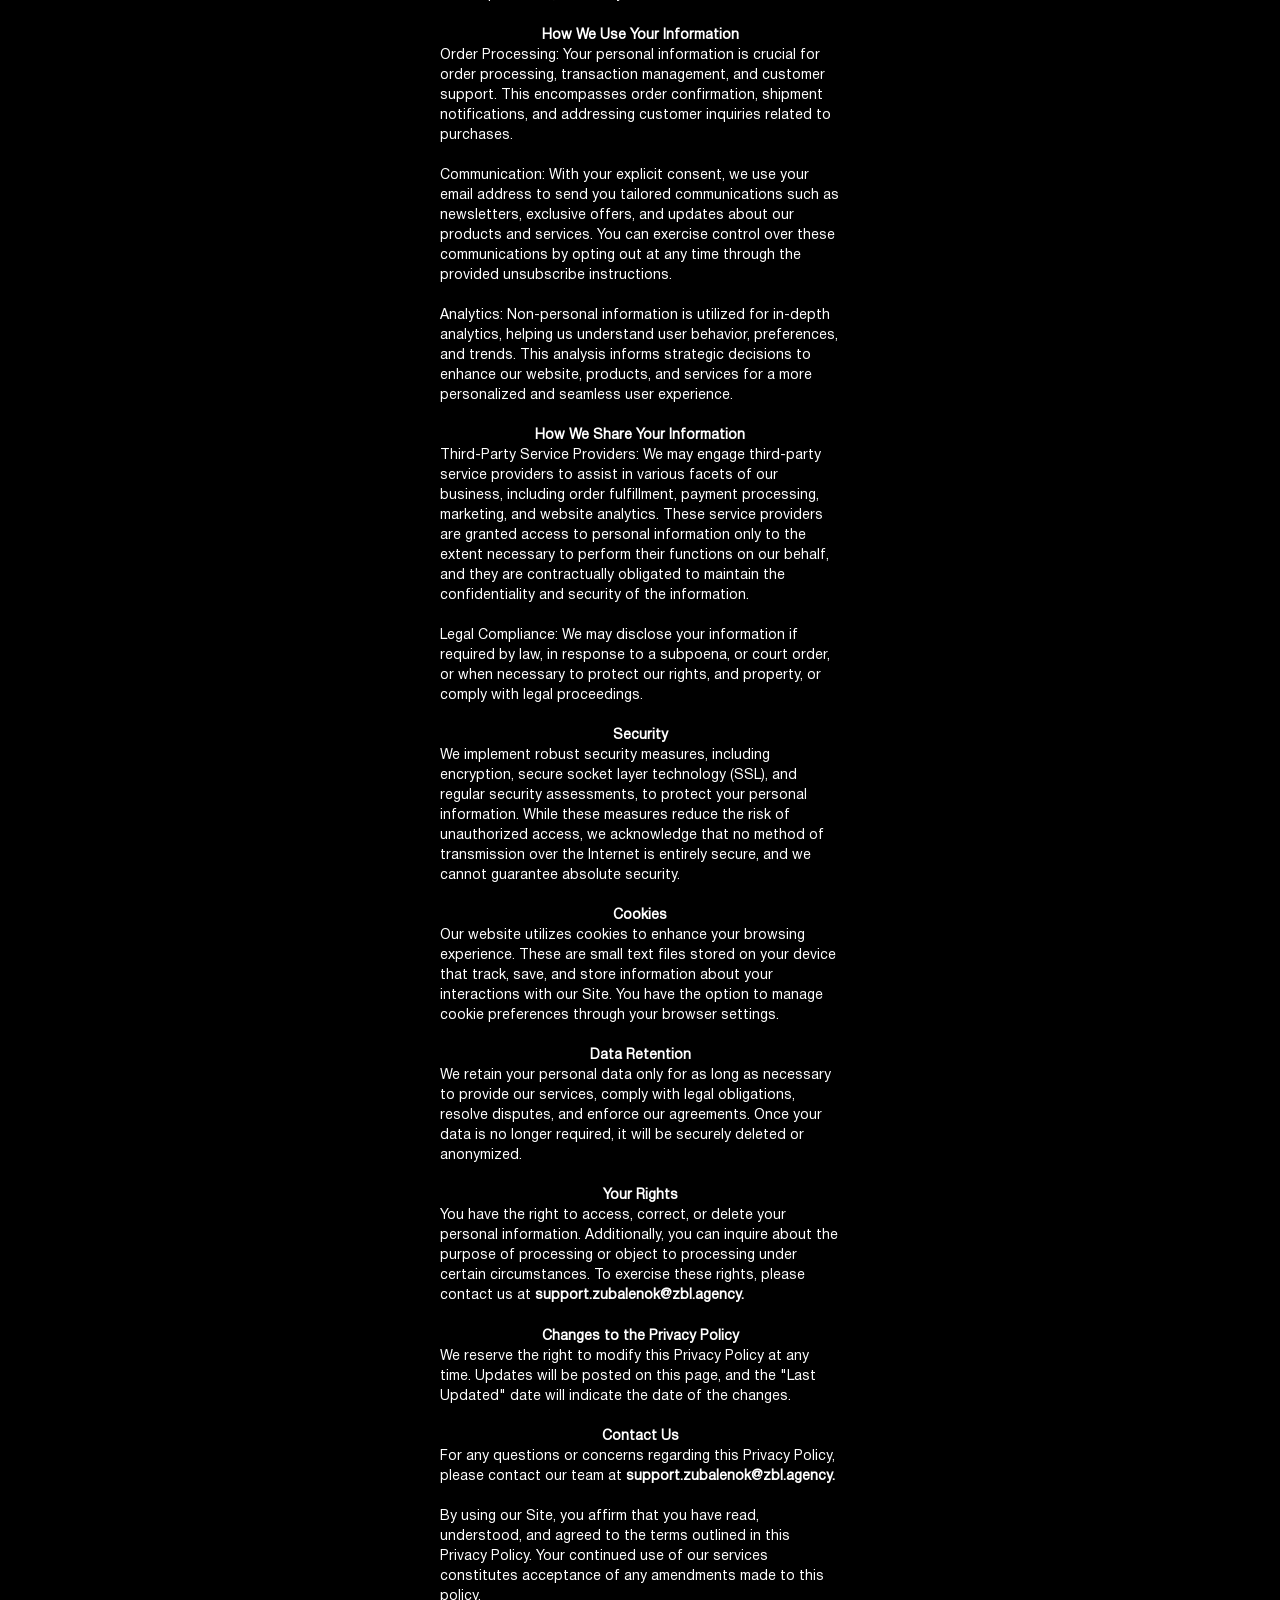
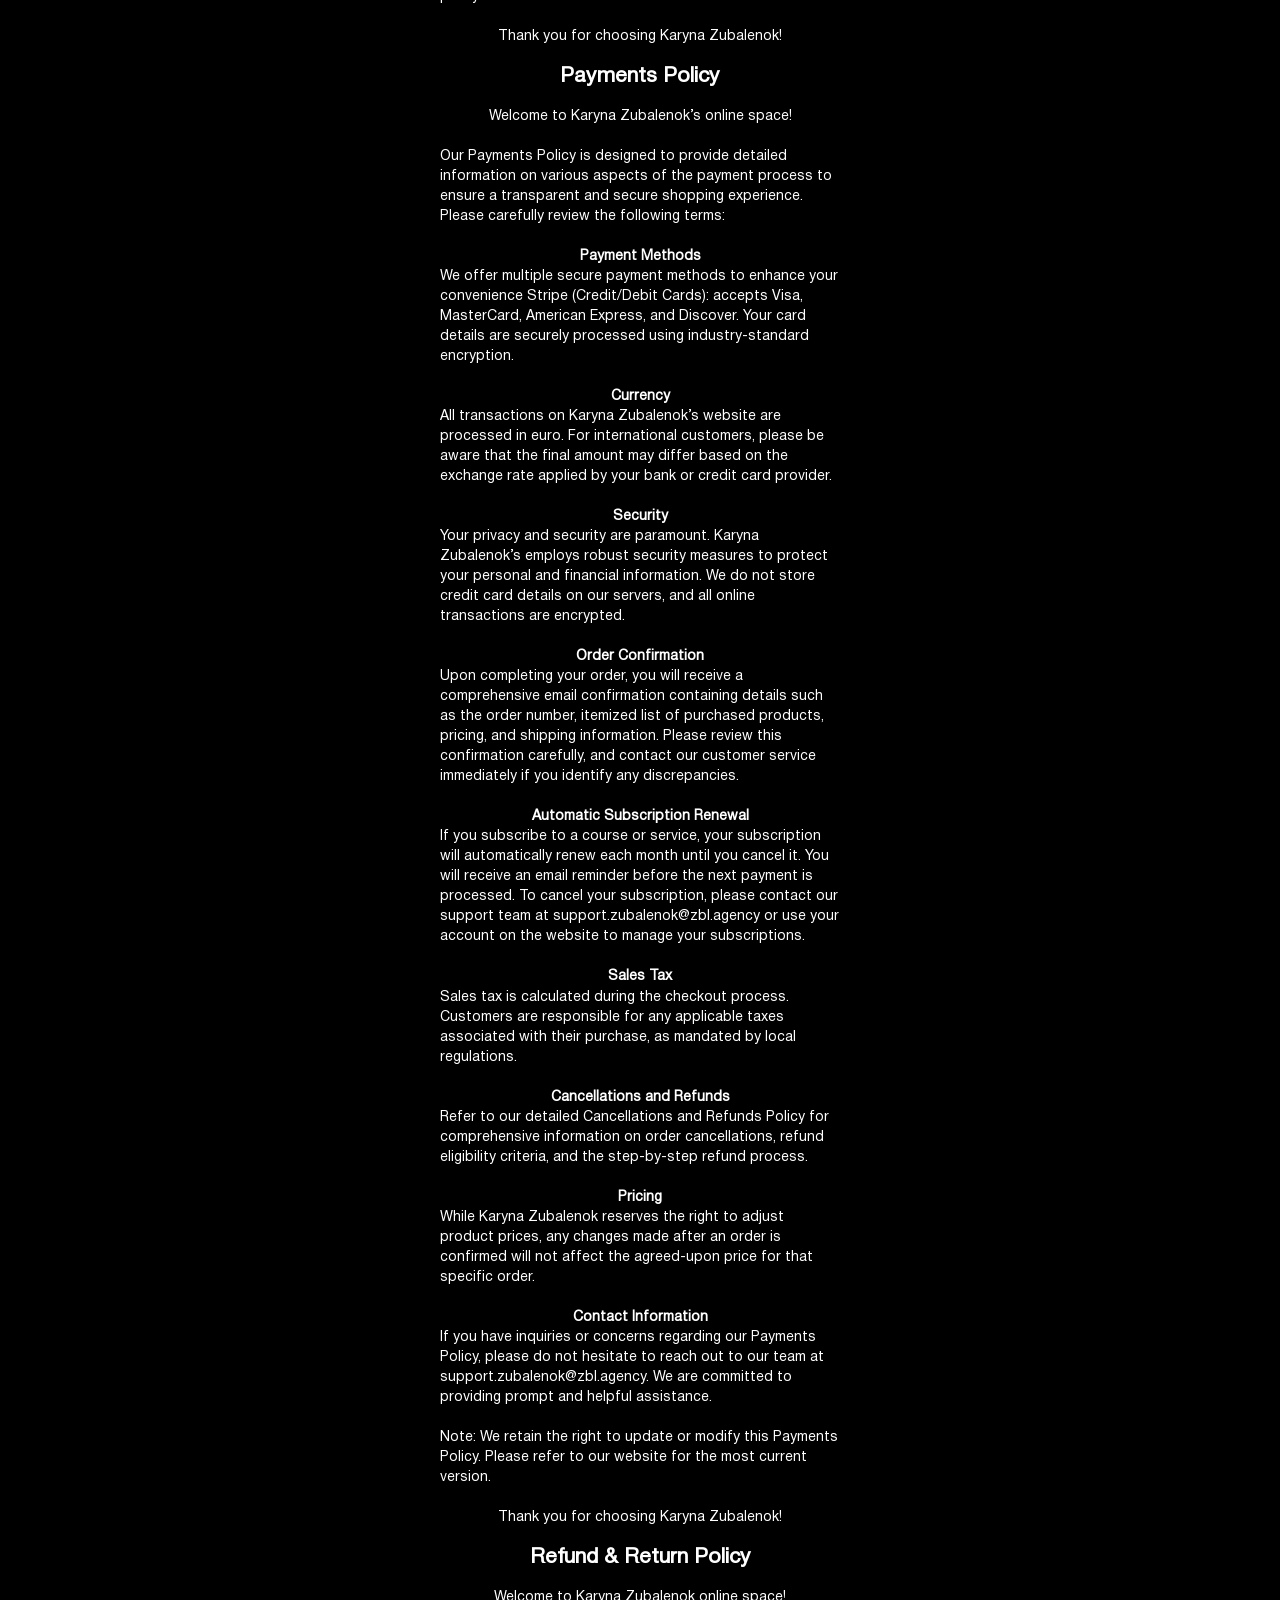
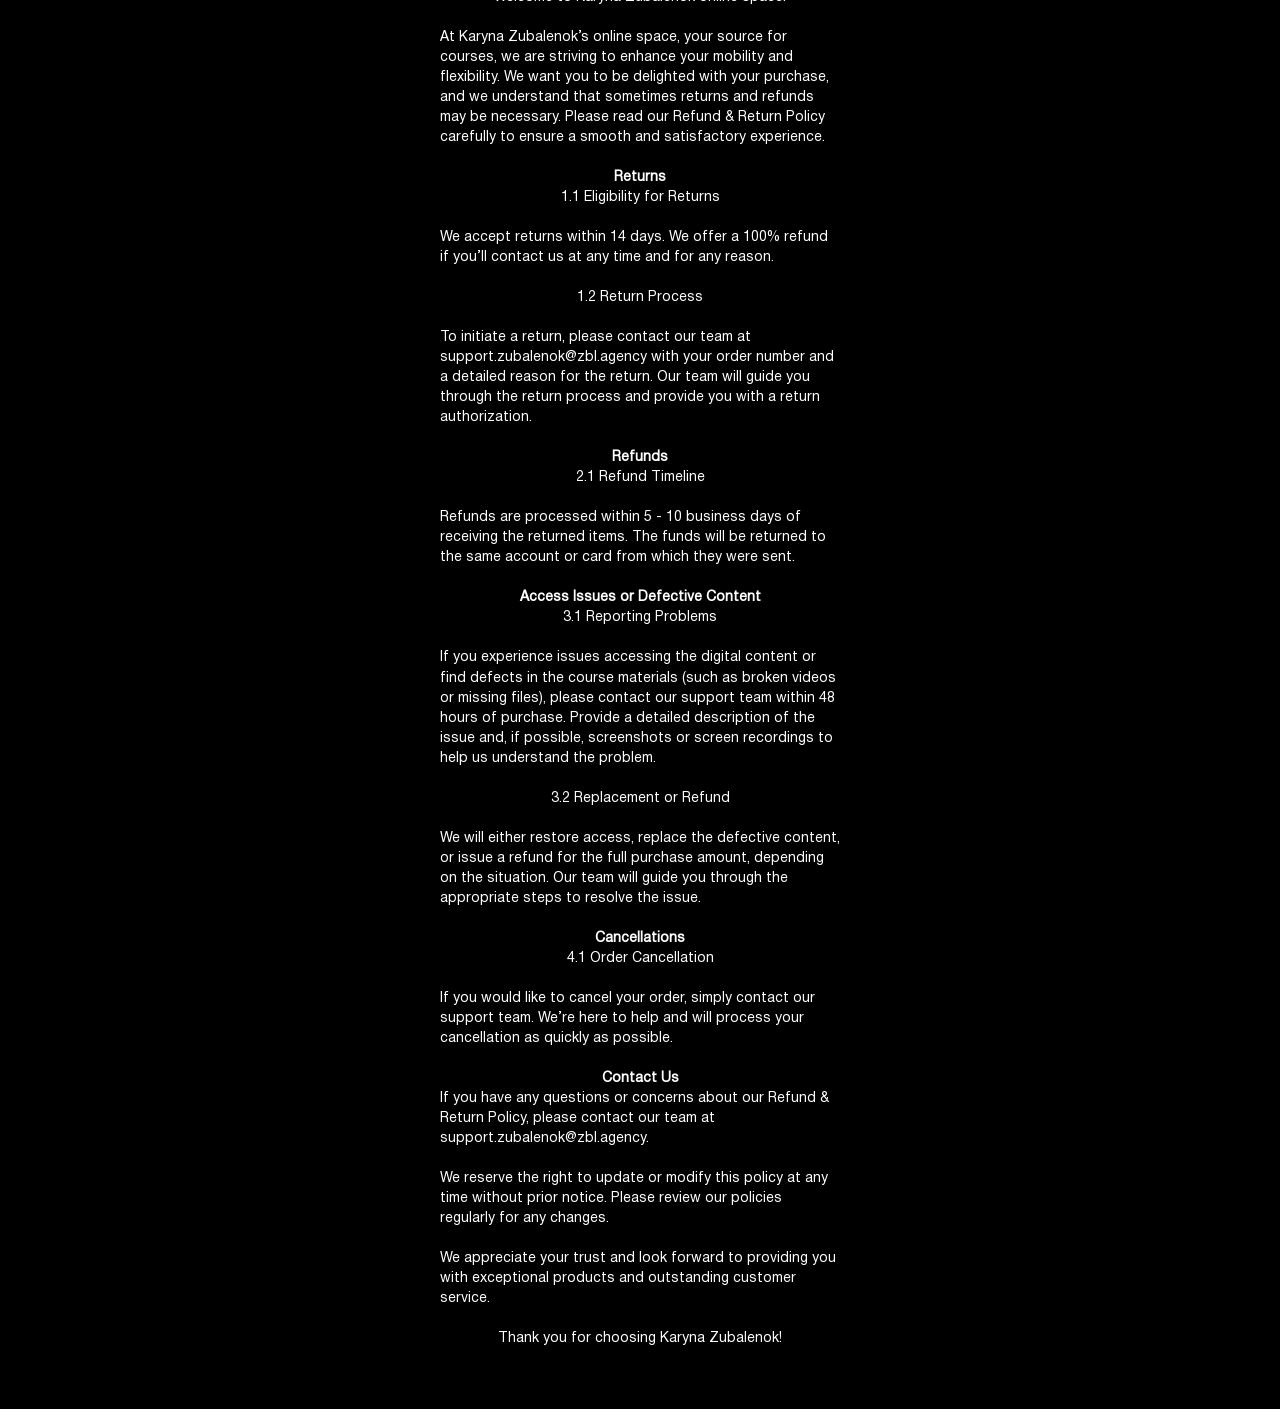
<file: thankyoupage/policy/index.html>
<!DOCTYPE html>
<html lang="en">
<head>
    <meta charset="UTF-8">
    <meta name="viewport" content="width=device-width, initial-scale=1.0">
    <link href="https://fonts.googleapis.com/css2?family=Montserrat:wght@250;300;400;500;700&display=swap"
        rel="stylesheet">
    <link href="https://fonts.googleapis.com/css2?family=Forum&display=swap" rel="stylesheet">
    <link rel="stylesheet" href="css/style.css">
    <link rel="stylesheet" href="css/fonts.css">
    <title>Privacy Policy and User Agreement</title>

</head>
<body> 
    <div class="selection">
        <div class="head">
<h2>Terms of Use</h2><br>

<p>Welcome to Karyna Zubalenok’s online space, your source for courses, created to enhance your mobility and flexibility. Before you start exploring, 
please take a moment to read and agree to our straightforward Terms of Use. 
We appreciate your careful consideration.</p><br>
<p>Our services are provided by ZBL Company BV, a company registered in Belgium, with its registered office at Delaerestraat 6a, 8800 Roeselare, Belgium, BE1022336448.</p><br>
<p><strong>Acceptance of Terms</strong></p>
<p>By accessing or using Karyna Zubalenok’s website, you acknowledge that you have read, understood, and agree to be bound by these Terms of Use. 
If you do not agree to these terms, please refrain from using our website.</p><br>

<p><strong>Use of the Website</strong></p>
<p>Eligibility: You must be at least 18 years old to use this website. By using the website, you confirm 
that you are 18 years of age or older.</p><br>

<p>Account Registration: To make a purchase, you may need to create an account. 
You are responsible for maintaining the confidentiality of 
your account information, including your password, and for all activity 
that occurs under your account.</p><br>

<p>User Content: You may submit reviews, comments, and other content. By submitting content, 
you grant Karyna Zubalenok a non-exclusive, royalty-free, perpetual, irrevocable, and fully 
sublicensable right to use, reproduce, modify, adapt, publish, translate, create derivative 
works from, distribute, and display such content.</p><br>

<p><strong>Product Information</strong></p>

<p>Exclusive product: Karyna Zubalenok offers exclusive courses. All images, descriptions, 
and specifications are provided for informational purposes only.</p><br>

<p>Pricing: All prices are in Euro and are subject to change without notice. Karyna Zubalenok 
reserves the right to modify, suspend, or discontinue the sale of any product at any time.</p><br>

<p>Limited Editions: Some items may be offered in limited quantities, and availability is not 
guaranteed. Karyna Zubalenok reserves the right to limit the quantity of items purchased per 
person or per order.</p><br>

<p><strong>Ordering and Payments</strong></p>

<p>Order Confirmation: Once you place an order, you will receive an email confirmation. This confirmation 
does not constitute acceptance of your order but serves as acknowledgment of receipt.</p><br>

<p>Payment: Payment is required at the time of purchase. We accept Stripe (Mastercard, Visa, American Express, 
Discover, and all transactions are processed securely.</p><br>

<p>Cancellation: Orders may be canceled within 24 hours of placement. After this period, cancellations may not 
be possible, and the standard return policy applies.</p><br>

<p><strong>Shipping and Delivery</strong></p>
<p>Shipping Policies: Karyna Zubalenok’s course is  a digital product, so there is no shipping involved - 
you can start learning online immediately.</p><br>

<p><strong>Returns and Exchanges</strong></p>
<p>Return Policy: Karyna Zubalenok accepts returns.  You can contact us at any time and for any reason, and 
we will refund you your money. We offer a 100% refund if the customer contacts us within 14 days.</p><br>

<p>Refund Processing: Refunds are processed within 5 - 10 business days of receiving the 
returned items. The funds will be returned to the same account or card from which they were sent.</p><br>

<p><strong>Intellectual Property</strong></p>

<p>Copyright: All content on Karyna Zubalenok’s website, including text, images, 
and designs, is the intellectual property of Karyna Zubalenok and is protected by copyright laws.</p><br>

<p>Trademarks: The Karyna Zubalenok’s name, logo, 
and other trademarks are registered and protected. Unauthorized use is strictly prohibited.</p><br>

<p><strong>Privacy</strong></p>

<p>Privacy Policy: Your privacy is important to us. Please review our Privacy Policy to 
understand how we collect, use, and disclose information.</p><br>

<p><strong>Services and Ownership</strong></p>

<p>Our company, registered as ZBL Company BV, located at Delaerestraat 6a, 8800 Roeselare, Belgium, 
BE1022336448, provides services through the following websites: begmobility.online, onlyflexibility.online, 
back-mobility.online, inhompower.shop.</p><br>

<p><strong>Termination</strong></p>

<p>Karyna Zubalenok reserves the right to terminate or suspend your account and access to the 
website at its sole discretion, without notice, for any reason, including but not limited to a 
violation of these Terms of Use.</p><br>

<p><strong>Changes to Terms</strong></p>

<p>Karyna Zubalenok may update these Terms of Use from time to time. The date of the latest 
revision will be indicated at the top of this page. Continued use of the website after any 
changes constitutes acceptance of the revised terms.</p><br>

<p>If you have any questions or concerns about these Terms of Use, please contact us at 
support.zubalenok@zbl.agency.</p><br>

<p>Thank you for choosing Karyna Zubalenok!</p><br>

<h2>Privacy Policy</h2><br>

<p>Welcome to Karyna Zubalenok’s online space!</p><br>

<p>Our Privacy Policy is designed to offer you a comprehensive insight into the intricacies 
of how we gather, utilize, disclose, and safeguard your personal information. Our unwavering 
commitment revolves around ensuring the utmost security and confidentiality of your data, thereby 
cultivating a foundation of trust in our services.</p><br>

<p>ZBL Company BV, recognises the importance of maintaining the confidentiality, integrity and 
security of your personal data (“Personal Data”), and hereby informs you that any Personal Data 
which you provide through our Website, will be processed in compliance with current European 
privacy laws (Regulation (EU) 2016/679 – “GPDR”) and with any specific local regulations 
applicable from time to time for the processing of data outside the European Union, together 
with the principles and general rules of conduct.</p><br>

<p><strong>Information We Collect</strong></p>

<p>Personal Information:
We collect a range of personal information to facilitate your interaction with our Site. 
This includes but is not limited to, your name, email address, postal address, phone number, 
and payment details. We collect this information during account creation, order placement, 
newsletter subscriptions, and your participation in surveys and promotions.</p><br>
<p>Non-Personal Information:
In addition to personal information, we gather non-personal information related to your 
interactions with our Site. This may include data such as browser information, device type, 
IP address, geolocation data, and other analytical information. We utilize this data to improve 
website functionality, optimize user experiences, and analyze broader trends.</p><br>

<p><strong>How We Use Your Information</strong></p>
<p>Order Processing:
Your personal information is crucial for order processing, transaction management,
 and customer support. This encompasses order confirmation, shipment notifications, 
 and addressing customer inquiries related to purchases.
</p><br>

<p>Communication:
With your explicit consent, we use your email address to send you tailored communications 
such as newsletters, exclusive offers, and updates about our products and services. 
You can exercise control over these communications by opting out at any time through the 
provided unsubscribe instructions.
</p><br>

<p>Analytics:
Non-personal information is utilized for in-depth analytics, helping us understand user behavior, 
preferences, and trends. This analysis informs strategic decisions to enhance our website, products, 
and services for a more personalized and seamless user experience.</p><br>

<p><strong>How We Share Your Information</strong></p>

<p>Third-Party Service Providers:
We may engage third-party service providers to assist in various facets of our business, 
including order fulfillment, payment processing, marketing, and website analytics. These service 
providers are granted access to personal information only to the extent necessary to perform their 
functions on our behalf, and they are contractually obligated to maintain the confidentiality and 
security of the information.</p><br>

<p>Legal Compliance:
We may disclose your information if required by law, in response to a subpoena, or court order, 
or when necessary to protect our rights, and property, or comply with legal proceedings.</p><br>

<p><strong>Security</strong></p>
<p>We implement robust security measures, including encryption, secure socket layer technology (SSL), 
and regular security assessments, to protect your personal information. While these measures reduce 
the risk of unauthorized access, we acknowledge that no method of transmission over the Internet is 
entirely secure, and we cannot guarantee absolute security.</p><br>

<p><strong>Cookies</strong></p>
<p>Our website utilizes cookies to enhance your browsing experience. These are small text files 
stored on your device that track, save, and store information about your interactions with our Site. 
You have the option to manage cookie preferences through your browser settings.</p><br>

<p><strong>Data Retention</strong></p>
<p>We retain your personal data only for as long as necessary to provide our services, comply 
with legal obligations, resolve disputes, and enforce our agreements. Once your data is no longer 
required, it will be securely deleted or anonymized.</p><br>

<p><strong>Your Rights</strong></p>
<p>You have the right to access, correct, or delete your personal information. Additionally,
you can inquire about the purpose of processing or object to processing under certain circumstances. 
To exercise these rights, please contact us at <b>support.zubalenok@zbl.agency.</b></p><br>

<p><strong>Changes to the Privacy Policy</strong></p>
<p>We reserve the right to modify this Privacy Policy at any time. Updates will be posted on this page, and the 
"Last Updated" date will indicate the date of the changes.</p><br>

<p><strong>Contact Us</strong></p>
<p>For any questions or concerns regarding this Privacy Policy, please contact our team at 
<b>support.zubalenok@zbl.agency.</b></p><br>

<p>By using our Site, you affirm that you have read, understood, and agreed to the terms 
outlined in this Privacy Policy. Your continued use of our services constitutes acceptance of 
any amendments made to this policy.</p><br>

<p>Thank you for choosing Karyna Zubalenok!</p><br>

<h2>Payments Policy</h2><br>

<p>Welcome to Karyna Zubalenok’s online space!</p><br>
<p>Our Payments Policy is designed to provide detailed information on various aspects of 
the payment process to ensure a transparent and secure shopping experience. Please carefully 
review the following terms:</p><br>

<p><strong>Payment Methods</strong></p>
<p>We offer multiple secure payment methods to enhance your convenience Stripe (Credit/Debit Cards): 
accepts Visa, MasterCard, American Express, and Discover. Your card details are securely processed 
using industry-standard encryption.</p><br>

<p><strong>Currency</strong></p>
<p>All transactions on Karyna Zubalenok’s website are processed in euro. For international customers, 
please be aware that the final amount may differ based on the exchange rate applied by your bank or 
credit card provider.</p><br>

<p><strong>Security</strong></p>
<p>Your privacy and security are paramount. Karyna Zubalenok’s employs robust security measures to 
protect your personal and financial information. We do not store credit card details on our servers, 
and all online transactions are encrypted.</p><br>

<p><strong>Order Confirmation</strong></p>
<p>Upon completing your order, you will receive a comprehensive email confirmation containing 
details such as the order number, itemized list of purchased products, pricing, and shipping 
information. Please review this confirmation carefully, and contact our customer service 
immediately if you identify any discrepancies.</p><br>

<p><strong>Automatic Subscription Renewal</strong></p>
<p>If you subscribe to a course or service, your subscription will automatically renew each month 
until you cancel it. You will receive an email reminder before the next payment is processed. 
To cancel your subscription, please contact our support team at support.zubalenok@zbl.agency  
or use your account on the website to manage your subscriptions.</p><br>

<p><strong>Sales Tax</strong></p>
<p>Sales tax is calculated during the checkout process. Customers are responsible for any 
applicable taxes associated with their purchase, as mandated by local regulations.</p><br>

<p><strong>Cancellations and Refunds</strong></p>
<p>Refer to our detailed Cancellations and Refunds Policy for comprehensive information on order 
cancellations, refund eligibility criteria, and the step-by-step refund process.</p><br>

<p><strong>Pricing</strong></p>
<p>While Karyna Zubalenok reserves the right to adjust product prices, any changes made after an order
 is confirmed will not affect the agreed-upon price for that specific order.</p><br>
 
<p><strong>Contact Information</strong></p>
<p>If you have inquiries or concerns regarding our Payments Policy, please do not hesitate to reach out 
 to our team at support.zubalenok@zbl.agency. We are committed to providing prompt and helpful 
 assistance.</p><br>
 
 <p>Note: We retain the right to update or modify this Payments Policy. Please refer to our website for 
  the most current version.</p><br>
  
<p>Thank you for choosing Karyna Zubalenok!</p><br>

<h2>Refund & Return Policy</h2><br>

<p>Welcome to Karyna Zubalenok online space!</p><br>
<p>At Karyna Zubalenok’s online space, your source for courses, we are striving to enhance your 
mobility and flexibility. We want you to be delighted with your purchase, and we understand that 
sometimes returns and refunds may be necessary. Please read our Refund & Return Policy carefully 
to ensure a smooth and satisfactory experience.</p><br>

<p><strong>Returns</strong></p>

<p>1.1 Eligibility for Returns</p><br>
<p>We accept returns within 14 days. We offer a 100% refund if you’ll contact us at any 
time and for any reason.</p><br>

<p>1.2 Return Process</p><br>
<p>To initiate a return, please contact our team at support.zubalenok@zbl.agency with your 
order number and a detailed reason for the return. Our team will guide you through the return 
process and provide you with a return authorization.</p><br>

<p><strong>Refunds</strong></p>
<p>2.1 Refund Timeline</p><br>
<p>Refunds are processed within 5 - 10 business days of receiving the returned items. The funds will be 
returned to the same account or card from which they were sent.</p><br>

<p><strong>Access Issues or Defective Content</strong></p>
<p>3.1 Reporting Problems</p><br>
<p>If you experience issues accessing the digital content or find defects in the course materials 
(such as broken videos or missing files), please contact our support team within 48 hours of purchase. 
Provide a detailed description of the issue and, if possible, screenshots or screen recordings to 
help us understand the problem.</p><br>
<p>3.2 Replacement or Refund</p><br>
<p>We will either restore access, replace the defective content, or issue a refund for the full 
purchase amount, depending on the situation. Our team will guide you through the appropriate steps 
to resolve the issue.</p><br>

<p><strong>Cancellations</strong></p>
<p>4.1 Order Cancellation</p><br>
<p>If you would like to cancel your order, simply contact our support team. We’re here to help and will 
process your cancellation as quickly as possible.</p><br>

<p><strong>Contact Us</strong></p>
<p>If you have any questions or concerns about our Refund & Return Policy, please contact our team at 
support.zubalenok@zbl.agency.</p><br>
<p>We reserve the right to update or modify this policy at any time without prior notice. Please review our 
policies regularly for any changes.</p><br>
<p>We appreciate your trust and look forward to providing you with exceptional products and outstanding customer 
service.</p><br>
<p>Thank you for choosing Karyna Zubalenok!</p><br>

</body>
</html>
</file>
<file: failedpayment/css/style.css>
:root {
    --font-family: "Montserrat", sans-serif;
    --second-family: "Forum", sans-serif;
    --third-family: "Steelfish", sans-serif;
}
html {
    scroll-behavior: smooth;
    font: 400 2.3364485981vw/1.33 var(--font-family), sans-serif;
    font-weight: 400;
    line-height: 2rem;
    color: #fff;
}
a {
    display: contents;
    color: inherit;
    text-decoration-line: inherit;
}
* {
    box-sizing: border-box;
    margin: 0;
    padding: 0;
    transition: all 0.25s cubic-bezier(0.075, 0.82, 0.165, 1);
}
@media (min-width: 428px) {
    html {
        font: 400 10px var(--font-family), sans-serif;
    }
}

body {
    background-color: #000;
    max-width: 428px;
    margin: 0 auto;
    font-size: 1.4rem;
    font-weight: 400;
    line-height: 143%;
    position: relative;
    z-index: -1;
}
.container {
    padding-left: 3rem;
    padding-right: 3rem;
    margin: 0 auto;
}
.wrap{
    width: 100%;
    height: 36rem;
    background: #212121;
    border: 1px solid #4d4c4c;
    border-radius: 2rem;
    margin-top: 3.6rem;
    display: flex;
    align-items: center;
    flex-direction: column;
}
.circle{
     width: 7rem;
     height: 7rem;
     border-radius: 100%;
     border: 3px solid #a9151d;
     display: flex;
     align-items: center;
     justify-content: center;
     margin-top: 4.2rem;
     margin-bottom: 2.5rem;
}
.title{
    font-family: var(--third-family);
font-weight: 700;
font-size: 4rem;
line-height: 100%;
text-transform: uppercase;
text-align: center;
color: #fff;
margin-bottom: 3.9rem;
}
.wrap p{
    font-family: var(--font-family);
font-weight: 600;
font-size: 1.6rem;
line-height: 125%;
text-align: center;
color: #fff;
}
.btn{
    width: 100%;
    height: 8rem;
    border-radius: 15rem;
    background: #f9561d;
    font-family: var(--font-family);
font-weight: 500;
font-size: 1.8rem;
line-height: 139%;
letter-spacing: 0.05em;
text-transform: uppercase;
text-align: center;
color: #fff;
display: flex;
align-items: center;
justify-content: center;
margin-top: 1rem;
}
.info{
    display: flex;
    align-items: center;
    flex-direction: column;
    gap: 1.8rem;
    margin-top: 4.3rem;
    margin-bottom: 2.9rem;
}
.info p{
    font-family: var(--font-family);
font-weight: 400;
font-size: 1.4rem;
line-height: 114%;
text-align: center;
color: #fff;
}
.btn-inst{
    width: 100%;
    height: 6rem;
    border-radius: 15rem;
    border: 2px solid #fff;
    display: flex;
    align-items: center;
    justify-content: center;
    gap: 1.5rem;

}
.btn-inst p{
    font-family: var(--font-family);
font-weight: 500;
font-size: 1.8rem;
line-height: 139%;
letter-spacing: 0.05em;
text-transform: uppercase;
text-align: center;
color: #fff;
pointer-events: none;
}
.team{
    font-family: var(--font-family);
font-weight: 600;
font-size: 1.4rem;
line-height: 143%;
text-align: center;
color: #fff;
margin-top: 8.9rem;
}
</file>
<file: failedpayment/css/fonts.css>
@font-face {
	font-family: 'Steelfish';
	src: url('../fonts/SteelfishRg-Regular.woff2') format('woff2'), url('../fonts/SteelfishRg-Regular.woff') format('woff');
	font-weight: 400;
	font-style: normal;
}
@font-face {
	font-family: 'Steelfish';
	src: url('../fonts/SteelfishRg-Italic.woff2') format('woff2'), url('../fonts/SteelfishRg-Italic.woff') format('woff');
	font-weight: 400;
	font-style: italic;
}
@font-face {
	font-family: 'Steelfish';
	src: url('../fonts/SteelfishRg-Bold.woff2') format('woff2'), url('../fonts/SteelfishRg-Bold.woff') format('woff');
	font-weight: 700;
	font-style: normal;
}
@font-face {
	font-family: 'Steelfish';
	src: url('../fonts/SteelfishRg-BoldItalic.woff2') format('woff2'), url('../fonts/SteelfishRg-BoldItalic.woff') format('woff');
	font-weight: 700;
	font-style: italic;
}
@font-face {
	font-family: 'Steelfish';
	src: url('../fonts/SteelfishEb-Regular.woff2') format('woff2'), url('../fonts/SteelfishEb-Regular.woff') format('woff');
	font-weight: 800;
	font-style: normal;
}
@font-face {
	font-family: 'Steelfish';
	src: url('../fonts/SteelfishEb-Italic.woff2') format('woff2'), url('../fonts/SteelfishEb-Italic.woff') format('woff');
	font-weight: 800;
	font-style: italic;}
</file>
<file: payinprogress/style.css>
:root {
    --title-font: 'SONGER Condensed';
    --content-font: 'Manrope';
    --font-family: 'Helvetica Neue';
}
body{
    font: 400 2.3364485981vw/1.33 var(--font-family), sans-serif;
}
.preloader-container {
    /* Робимо його на весь екран */
    position: fixed;
    top: 0;
    left: 0;
    width: 100%;
    height: 100%;
    /* Додаємо напівпрозорий фон */
    background: linear-gradient(to top, #351414, #000000);
    /* Центруємо спінер */
    display: flex;
    justify-content: center;
    align-items: center;
    /* Гарантуємо, що він буде поверх усіх елементів */
    z-index: 9;
}

/* 2. Стилі для самого спінера (коло) */
.spinner {
    width: 60px;
    height: 60px;
    /* Створюємо коло */
    border-radius: 50%;
    /* Створюємо ефект подвійної рамки */
    border: 6px solid #f3f3f3; /* Легка внутрішня рамка */
    border-top: 6px solid #ff0000; /* Кольорова верхня рамка */
    border-right: 6px solid #ff0000;
    border-left: 6px solid #ff0000;
    /* Плавна анімація обертання */
    animation: spin 1.2s cubic-bezier(0.5, 0.5, 0.5, 0.5) infinite; /* Змінив функцію часу для більш унікального ефекту */
}

.box{
    position: relative;
    z-index: 10;
    margin-top: 100px;
}

h1{
    text-align: center;
    color: #ffffff;
    font-size: 32px;
    font-weight: 700;
}
h2{
    text-align: center;
    color: #b7b7b7;
    font-size: 24px;
    font-weight: 500;
}

/* 3. Визначення ключових кадрів для анімації обертання */
@keyframes spin {
    0% {
        transform: rotate(0deg);
    }
    50% {
        /* Зміна масштабу для ефекту "дихання" */
        transform: rotate(180deg);
    }
    100% {
        transform: rotate(360deg);
    }
}
</file>
<file: policy/css/style.css>
:root {
    --title-font: 'SONGER Condensed';
    --content-font: 'Manrope';
    --font-family: 'Helvetica Neue';
}
html {
    scroll-behavior: smooth;
    font: 400 2.3364485981vw/1.33 var(--font-family), sans-serif;
    font-weight: 400;
    line-height: 2rem;
    color: #fff;
}
a {
    display: contents;
    color: inherit;
    text-decoration-line: inherit;
}
* {
    box-sizing: border-box;
    margin: 0;
    padding: 0;
    transition: all 0.25s cubic-bezier(0.075, 0.82, 0.165, 1);
}
@media (min-width: 428px) {
    html {
        font: 400 10px var(--font-family), sans-serif;
    }
}

body {
    background-color: #000;
    max-width: 428px;
    margin: 0 auto;
    font-size: 1.4rem;
    font-weight: 400;
    line-height: 143%;
    position: relative;
    z-index: -1;
}

.selection {
    padding-left: 1.4rem;
    padding-right: 1.4rem;
    margin: 0 auto;
    position: relative;
    z-index: -1;

}
.head-text{
    font-family: var(--font-family);
    font-weight: 400;
    font-size: 1.8rem;
    line-height: 111%;
    text-transform: uppercase;
    text-align: center;
    color: #fff;
    margin-bottom: 1.8rem;


}
.head-second-text{
    font-family: var(--font-family);
font-weight: 400;
font-size: 1.6rem;
line-height: 125%;
text-align: center;
color: #fff;
margin-bottom: 4rem;
}
.header-btn{
    height: 5rem;
    width: 24rem;
    border-radius: 15rem;
    border: 1px solid #fff;
    display: flex;
    justify-content: center;
    align-items: center;
    gap: 1.5rem;
    margin-bottom: 6rem;
}

.header-btn p{
    font-family: var(--font-family);
    font-weight: 400;
    font-size: 1.6rem;
    line-height: 121%;
    letter-spacing: 0.1em;
    text-transform: uppercase;
    text-align: center;
    color: #fff;
}

.second-head-text{
    font-family: var(--font-family), sans-serif;
    font-weight: 400;
    font-size: 1.6rem;
    line-height: 2rem;
    text-align: center;
    text-decoration: underline;
    padding-bottom: 6rem;
    padding-top: 3rem;
}
.bg{
    position: absolute;

}
.head img{
    display: flex;
    position: relative;
    z-index: 1;
    top: 0;
    margin-top: 3.6rem;
    max-width: 428px;
    margin-bottom: 2.4rem;
}
.head {
    padding-top: 2.3rem;
    display: flex;
    flex-direction: column;
    align-items: center;
    padding-bottom: 4rem;
    position: relative;
    z-index: -2;
}
.price-wrap{

}
.price-wrap h2{
    font-family: var(--font-family);
font-weight: 400;
font-size: 1.6rem;
line-height: 125%;
text-transform: uppercase;
text-align: center;
color: #f33918;
margin-bottom: 2.5rem;
}
.price-wrap img{
    width: 27.1rem;
    height: 7rem;
    position: relative;
    left: 50%;
    transform: translate(-50%);
}
.daily-wrap{
    width: 40rem;
    height: 48rem;
    background-image: url(../images/daily-bg.png);
    background-size: contain;
    background-repeat: no-repeat;
    padding-top: 3.3rem;
    margin-top: 1rem;
}
.daily-wrap h3{
    font-family: var(--title-font);
    font-weight: 400;
    font-size: 5rem;
    line-height: 90%;
    text-transform: uppercase;
    text-align: center;
    color: #fff;
    margin-bottom: 20.2rem;
}
.daily-text{
    font-family: var(--font-family);
    font-weight: 400;
    font-size: 1.6rem;
    line-height: 125%;

    text-align: center;
    color: #fff;
    margin-bottom: 2.2rem;
}
.daily-text2{
    font-family: var(--font-family);
font-weight: 400;
font-size: 1.6rem;
line-height: 125%;
text-align: center;
color: #fff;
text-transform: uppercase;
}
.daily-btn{
    width: 35rem;
    height: 7rem;
    display: flex;
    align-items: center;
    justify-content: center;
    border: 1px solid #fff;
    border-radius: 15rem;
    font-family: var(--font-family);
font-weight: 400;
font-size: 1.8rem;
line-height: 121%;
letter-spacing: 0.1em;
text-transform: uppercase;
text-align: center;
color: #fff;
margin-top: 3rem;
}
.daily-btn:hover{
    background: #fff;
    color: #000;
}
footer {
    margin-top: 8rem !important;
    margin-bottom: 2.8rem !important;
}
footer p{
    font-family: var(--font-family);
font-weight: 400;
font-size: 1.4rem;
line-height: 121%;
text-transform: uppercase;
color: #868686;
}
.footer-wrap{
    display: flex;
    justify-content: space-between;
    align-items: flex-end;
    padding-left: 1rem;
    padding-right: 1rem;
}
</file>
<file: policy/css/fonts.css>
@font-face {
    font-family: 'Bebas Neue';
    src: local('Bebas Neue Thin'), local('BebasNeue-Thin'), url('../fonts/bebasneuethin.woff2') format('woff2'), url('../fonts/bebasneuethin.woff') format('woff'), url('../fonts/bebasneuethin.ttf') format('truetype');
    font-weight: 100;
    font-style: normal;
}
@font-face {
    font-family: 'Bebas Neue';
    src: local('Bebas Neue Light'), local('BebasNeue-Light'), url('../fonts/bebasneuelight.woff2') format('woff2'), url('../fonts/bebasneuelight.woff') format('woff'), url('../fonts/bebasneuelight.ttf') format('truetype');
    font-weight: 200;
    font-style: normal;
}
@font-face {
    font-family: 'Bebas Neue';
    src: local('Bebas Neue Book'), local('BebasNeueBook'), url('../fonts/bebasneuebook.woff2') format('woff2'), url('../fonts/bebasneuebook.woff') format('woff'), url('../fonts/bebasneuebook.ttf') format('truetype');
    font-weight: 300;
    font-style: normal;
}
@font-face {
    font-family: 'Bebas Neue';
    src: local('Bebas Neue Regular'), local('BebasNeueRegular'), url('../fonts/bebasneueregular.woff2') format('woff2'), url('../fonts/bebasneueregular.woff') format('woff'), url('../fonts/bebasneueregular.ttf') format('truetype');
    font-weight: 400;
    font-style: normal;
}
@font-face {
    font-family: 'Bebas Neue';
    src: local('Bebas Neue Bold'), local('BebasNeueBold'), url('../fonts/bebasneuebold.woff2') format('woff2'), url('../fonts/bebasneuebold.woff') format('woff'), url('../fonts/bebasneuebold.ttf') format('truetype');
    font-weight: 700;
    font-style: normal;
}
/* cyrillic-ext */
@font-face {
    font-family: 'Manrope';
    font-style: normal;
    font-weight: 400;
    font-display: swap;
    src: url(../fonts/cyrillicext400.woff2) format('woff2');
    unicode-range: U+0460-052F, U+1C80-1C88, U+20B4, U+2DE0-2DFF, U+A640-A69F, U+FE2E-FE2F;
  }
  /* cyrillic */
  @font-face {
    font-family: 'Manrope';
    font-style: normal;
    font-weight: 400;
    font-display: swap;
    src: url(../fonts/cyrillic400.woff2) format('woff2'), url('../fonts/Manrope-Regular.ttf') format('truetype');
    unicode-range: U+0301, U+0400-045F, U+0490-0491, U+04B0-04B1, U+2116;
  }

  /* latin-ext */
  @font-face {
    font-family: 'Manrope';
    font-style: normal;
    font-weight: 400;
    font-display: swap;
    src: url(../fonts/latinext400.woff2) format('woff2');
    unicode-range: U+0100-02AF, U+0304, U+0308, U+0329, U+1E00-1E9F, U+1EF2-1EFF, U+2020, U+20A0-20AB, U+20AD-20C0, U+2113, U+2C60-2C7F, U+A720-A7FF;
  }
  /* latin */
  @font-face {
    font-family: 'Manrope';
    font-style: normal;
    font-weight: 400;
    font-display: swap;
    src: url(../fonts/latin400.woff2) format('woff2'), url('../fonts/Manrope-Regular.ttf') format('truetype');
    unicode-range: U+0000-00FF, U+0131, U+0152-0153, U+02BB-02BC, U+02C6, U+02DA, U+02DC, U+0304, U+0308, U+0329, U+2000-206F, U+2074, U+20AC, U+2122, U+2191, U+2193, U+2212, U+2215, U+FEFF, U+FFFD;
  }
  /* cyrillic-ext */
  @font-face {
    font-family: 'Manrope';
    font-style: normal;
    font-weight: 500;
    font-display: swap;
    src: url(../fonts/cyrext500.woff2) format('woff2');
    unicode-range: U+0460-052F, U+1C80-1C88, U+20B4, U+2DE0-2DFF, U+A640-A69F, U+FE2E-FE2F;
  }
  /* cyrillic */
  @font-face {
    font-family: 'Manrope';
    font-style: normal;
    font-weight: 500;
    font-display: swap;
    src: url(../fonts/cyr500.woff2) format('woff2'), url('../fonts/Manrope-Medium.ttf') format('truetype');
    unicode-range: U+0301, U+0400-045F, U+0490-0491, U+04B0-04B1, U+2116;
  }
 
  /* latin-ext */
  @font-face {
    font-family: 'Manrope';
    font-style: normal;
    font-weight: 500;
    font-display: swap;
    src: url(../fonts/latinext500.woff2) format('woff2');
    unicode-range: U+0100-02AF, U+0304, U+0308, U+0329, U+1E00-1E9F, U+1EF2-1EFF, U+2020, U+20A0-20AB, U+20AD-20C0, U+2113, U+2C60-2C7F, U+A720-A7FF;
  }
  /* latin */
  @font-face {
    font-family: 'Manrope';
    font-style: normal;
    font-weight: 500;
    font-display: swap;
    src: url(../fonts/latin500.woff2) format('woff2'), url('../fonts/Manrope-Medium.ttf') format('truetype');
    unicode-range: U+0000-00FF, U+0131, U+0152-0153, U+02BB-02BC, U+02C6, U+02DA, U+02DC, U+0304, U+0308, U+0329, U+2000-206F, U+2074, U+20AC, U+2122, U+2191, U+2193, U+2212, U+2215, U+FEFF, U+FFFD;
  }
  /* cyrillic-ext */
  @font-face {
    font-family: 'Manrope';
    font-style: normal;
    font-weight: 600;
    font-display: swap;
    src: url(../fonts/cyrext600.woff2) format('woff2');
    unicode-range: U+0460-052F, U+1C80-1C88, U+20B4, U+2DE0-2DFF, U+A640-A69F, U+FE2E-FE2F;
  }
  /* cyrillic */
  @font-face {
    font-family: 'Manrope';
    font-style: normal;
    font-weight: 600;
    font-display: swap;
    src: url(../fonts/cyr600.woff2) format('woff2'), url('../fonts/Manrope-SemiBold.ttf') format('truetype');
    unicode-range: U+0301, U+0400-045F, U+0490-0491, U+04B0-04B1, U+2116;
  }
 
  /* latin-ext */
  @font-face {
    font-family: 'Manrope';
    font-style: normal;
    font-weight: 600;
    font-display: swap;
    src: url(../fonts/latinext600.woff2) format('woff2');
    unicode-range: U+0100-02AF, U+0304, U+0308, U+0329, U+1E00-1E9F, U+1EF2-1EFF, U+2020, U+20A0-20AB, U+20AD-20C0, U+2113, U+2C60-2C7F, U+A720-A7FF;
  }
  /* latin */
  @font-face {
    font-family: 'Manrope';
    font-style: normal;
    font-weight: 600;
    font-display: swap;
    src: url(../fonts/latin600.woff2) format('woff2'), url('../fonts/Manrope-SemiBold.ttf') format('truetype');
    unicode-range: U+0000-00FF, U+0131, U+0152-0153, U+02BB-02BC, U+02C6, U+02DA, U+02DC, U+0304, U+0308, U+0329, U+2000-206F, U+2074, U+20AC, U+2122, U+2191, U+2193, U+2212, U+2215, U+FEFF, U+FFFD;
  }
  /* cyrillic-ext */
  @font-face {
    font-family: 'Manrope';
    font-style: normal;
    font-weight: 700;
    font-display: swap;
    src: url(../fonts/cyrext700.woff2) format('woff2');
    unicode-range: U+0460-052F, U+1C80-1C88, U+20B4, U+2DE0-2DFF, U+A640-A69F, U+FE2E-FE2F;
  }
  /* cyrillic */
  @font-face {
    font-family: 'Manrope';
    font-style: normal;
    font-weight: 700;
    font-display: swap;
    src: url(../fonts/cyr700.woff2) format('woff2'), url('../fonts/Manrope-Bold.ttf') format('truetype');
    unicode-range: U+0301, U+0400-045F, U+0490-0491, U+04B0-04B1, U+2116;
  }

  /* latin-ext */
  @font-face {
    font-family: 'Manrope';
    font-style: normal;
    font-weight: 700;
    font-display: swap;
    src: url(../fonts/latin-ext700.woff2) format('woff2');
    unicode-range: U+0100-02AF, U+0304, U+0308, U+0329, U+1E00-1E9F, U+1EF2-1EFF, U+2020, U+20A0-20AB, U+20AD-20C0, U+2113, U+2C60-2C7F, U+A720-A7FF;
  }
  /* latin */
  @font-face {
    font-family: 'Manrope';
    font-style: normal;
    font-weight: 700;
    font-display: swap;
    src: url(../fonts/latin700.woff2) format('woff2'), url('../fonts/Manrope-Bold.ttf') format('truetype');
    unicode-range: U+0000-00FF, U+0131, U+0152-0153, U+02BB-02BC, U+02C6, U+02DA, U+02DC, U+0304, U+0308, U+0329, U+2000-206F, U+2074, U+20AC, U+2122, U+2191, U+2193, U+2212, U+2215, U+FEFF, U+FFFD;
  }
  @font-face {
    font-family: 'Helvetica Neue';
    src: local('Helvetica Neue Light'), local('Helvetica-Neue-Light'),
        url('../fonts/HelveticaNeueCyr-Light.woff2') format('woff2'),
        url('../fonts/HelveticaNeueCyr-Light.woff') format('woff'),
        url('../fonts/HelveticaNeueCyr-Light.ttf') format('truetype');
    font-weight: 300;
    font-style: normal;
  }
  @font-face {
    font-family: 'Helvetica Neue';
    src: local('Helvetica Neue Roman'), local('Helvetica-Neue-Roman'),
        url('../fonts/HelveticaNeueCyr-Roman.woff2') format('woff2'),
        url('../fonts/HelveticaNeueCyr-Roman.woff') format('woff'),
        url('../fonts/HelveticaNeueCyr-Roman.ttf') format('truetype');
    font-weight: 400;
    font-style: normal;
  }

  @font-face {
    font-family: 'SONGER Condensed';
    src: local('SONGER Condensed'), local('SONGERCondensed') url('../fonts/SONGERCondensed.woff2') format('woff2'), url('../fonts/SONGERCondensed.woff') format('woff');
    font-weight: 400;
    font-style: normal;
  }
</file>
<file: thankyoupage/policy/css/style.css>
:root {
    --title-font: 'SONGER Condensed';
    --content-font: 'Manrope';
    --font-family: 'Helvetica Neue';
}
html {
    scroll-behavior: smooth;
    font: 400 2.3364485981vw/1.33 var(--font-family), sans-serif;
    font-weight: 400;
    line-height: 2rem;
    color: #fff;
}
a {
    display: contents;
    color: inherit;
    text-decoration-line: inherit;
}
* {
    box-sizing: border-box;
    margin: 0;
    padding: 0;
    transition: all 0.25s cubic-bezier(0.075, 0.82, 0.165, 1);
}
@media (min-width: 428px) {
    html {
        font: 400 10px var(--font-family), sans-serif;
    }
}

body {
    background-color: #000;
    max-width: 428px;
    margin: 0 auto;
    font-size: 1.4rem;
    font-weight: 400;
    line-height: 143%;
    position: relative;
    z-index: -1;
}

.selection {
    padding-left: 1.4rem;
    padding-right: 1.4rem;
    margin: 0 auto;
    position: relative;
    z-index: -1;

}
.head-text{
    font-family: var(--font-family);
    font-weight: 400;
    font-size: 1.8rem;
    line-height: 111%;
    text-transform: uppercase;
    text-align: center;
    color: #fff;
    margin-bottom: 1.8rem;


}
.head-second-text{
    font-family: var(--font-family);
font-weight: 400;
font-size: 1.6rem;
line-height: 125%;
text-align: center;
color: #fff;
margin-bottom: 4rem;
}
.header-btn{
    height: 5rem;
    width: 24rem;
    border-radius: 15rem;
    border: 1px solid #fff;
    display: flex;
    justify-content: center;
    align-items: center;
    gap: 1.5rem;
    margin-bottom: 6rem;
}

.header-btn p{
    font-family: var(--font-family);
    font-weight: 400;
    font-size: 1.6rem;
    line-height: 121%;
    letter-spacing: 0.1em;
    text-transform: uppercase;
    text-align: center;
    color: #fff;
}

.second-head-text{
    font-family: var(--font-family), sans-serif;
    font-weight: 400;
    font-size: 1.6rem;
    line-height: 2rem;
    text-align: center;
    text-decoration: underline;
    padding-bottom: 6rem;
    padding-top: 3rem;
}
.bg{
    position: absolute;

}
.head img{
    display: flex;
    position: relative;
    z-index: 1;
    top: 0;
    margin-top: 3.6rem;
    max-width: 428px;
    margin-bottom: 2.4rem;
}
.head {
    padding-top: 2.3rem;
    display: flex;
    flex-direction: column;
    align-items: center;
    padding-bottom: 4rem;
    position: relative;
    z-index: -2;
}
.price-wrap{

}
.price-wrap h2{
    font-family: var(--font-family);
font-weight: 400;
font-size: 1.6rem;
line-height: 125%;
text-transform: uppercase;
text-align: center;
color: #f33918;
margin-bottom: 2.5rem;
}
.price-wrap img{
    width: 27.1rem;
    height: 7rem;
    position: relative;
    left: 50%;
    transform: translate(-50%);
}
.daily-wrap{
    width: 40rem;
    height: 48rem;
    background-image: url(../images/daily-bg.png);
    background-size: contain;
    background-repeat: no-repeat;
    padding-top: 3.3rem;
    margin-top: 1rem;
}
.daily-wrap h3{
    font-family: var(--title-font);
    font-weight: 400;
    font-size: 5rem;
    line-height: 90%;
    text-transform: uppercase;
    text-align: center;
    color: #fff;
    margin-bottom: 20.2rem;
}
.daily-text{
    font-family: var(--font-family);
    font-weight: 400;
    font-size: 1.6rem;
    line-height: 125%;

    text-align: center;
    color: #fff;
    margin-bottom: 2.2rem;
}
.daily-text2{
    font-family: var(--font-family);
font-weight: 400;
font-size: 1.6rem;
line-height: 125%;
text-align: center;
color: #fff;
text-transform: uppercase;
}
.daily-btn{
    width: 35rem;
    height: 7rem;
    display: flex;
    align-items: center;
    justify-content: center;
    border: 1px solid #fff;
    border-radius: 15rem;
    font-family: var(--font-family);
font-weight: 400;
font-size: 1.8rem;
line-height: 121%;
letter-spacing: 0.1em;
text-transform: uppercase;
text-align: center;
color: #fff;
margin-top: 3rem;
}
.daily-btn:hover{
    background: #fff;
    color: #000;
}
footer {
    margin-top: 8rem !important;
    margin-bottom: 2.8rem !important;
}
footer p{
    font-family: var(--font-family);
font-weight: 400;
font-size: 1.4rem;
line-height: 121%;
text-transform: uppercase;
color: #868686;
}
.footer-wrap{
    display: flex;
    justify-content: space-between;
    align-items: flex-end;
    padding-left: 1rem;
    padding-right: 1rem;
}
</file>
<file: thankyoupage/policy/css/fonts.css>
@font-face {
    font-family: 'Bebas Neue';
    src: local('Bebas Neue Thin'), local('BebasNeue-Thin'), url('../fonts/bebasneuethin.woff2') format('woff2'), url('../fonts/bebasneuethin.woff') format('woff'), url('../fonts/bebasneuethin.ttf') format('truetype');
    font-weight: 100;
    font-style: normal;
}
@font-face {
    font-family: 'Bebas Neue';
    src: local('Bebas Neue Light'), local('BebasNeue-Light'), url('../fonts/bebasneuelight.woff2') format('woff2'), url('../fonts/bebasneuelight.woff') format('woff'), url('../fonts/bebasneuelight.ttf') format('truetype');
    font-weight: 200;
    font-style: normal;
}
@font-face {
    font-family: 'Bebas Neue';
    src: local('Bebas Neue Book'), local('BebasNeueBook'), url('../fonts/bebasneuebook.woff2') format('woff2'), url('../fonts/bebasneuebook.woff') format('woff'), url('../fonts/bebasneuebook.ttf') format('truetype');
    font-weight: 300;
    font-style: normal;
}
@font-face {
    font-family: 'Bebas Neue';
    src: local('Bebas Neue Regular'), local('BebasNeueRegular'), url('../fonts/bebasneueregular.woff2') format('woff2'), url('../fonts/bebasneueregular.woff') format('woff'), url('../fonts/bebasneueregular.ttf') format('truetype');
    font-weight: 400;
    font-style: normal;
}
@font-face {
    font-family: 'Bebas Neue';
    src: local('Bebas Neue Bold'), local('BebasNeueBold'), url('../fonts/bebasneuebold.woff2') format('woff2'), url('../fonts/bebasneuebold.woff') format('woff'), url('../fonts/bebasneuebold.ttf') format('truetype');
    font-weight: 700;
    font-style: normal;
}
/* cyrillic-ext */
@font-face {
    font-family: 'Manrope';
    font-style: normal;
    font-weight: 400;
    font-display: swap;
    src: url(../fonts/cyrillicext400.woff2) format('woff2');
    unicode-range: U+0460-052F, U+1C80-1C88, U+20B4, U+2DE0-2DFF, U+A640-A69F, U+FE2E-FE2F;
  }
  /* cyrillic */
  @font-face {
    font-family: 'Manrope';
    font-style: normal;
    font-weight: 400;
    font-display: swap;
    src: url(../fonts/cyrillic400.woff2) format('woff2'), url('../fonts/Manrope-Regular.ttf') format('truetype');
    unicode-range: U+0301, U+0400-045F, U+0490-0491, U+04B0-04B1, U+2116;
  }

  /* latin-ext */
  @font-face {
    font-family: 'Manrope';
    font-style: normal;
    font-weight: 400;
    font-display: swap;
    src: url(../fonts/latinext400.woff2) format('woff2');
    unicode-range: U+0100-02AF, U+0304, U+0308, U+0329, U+1E00-1E9F, U+1EF2-1EFF, U+2020, U+20A0-20AB, U+20AD-20C0, U+2113, U+2C60-2C7F, U+A720-A7FF;
  }
  /* latin */
  @font-face {
    font-family: 'Manrope';
    font-style: normal;
    font-weight: 400;
    font-display: swap;
    src: url(../fonts/latin400.woff2) format('woff2'), url('../fonts/Manrope-Regular.ttf') format('truetype');
    unicode-range: U+0000-00FF, U+0131, U+0152-0153, U+02BB-02BC, U+02C6, U+02DA, U+02DC, U+0304, U+0308, U+0329, U+2000-206F, U+2074, U+20AC, U+2122, U+2191, U+2193, U+2212, U+2215, U+FEFF, U+FFFD;
  }
  /* cyrillic-ext */
  @font-face {
    font-family: 'Manrope';
    font-style: normal;
    font-weight: 500;
    font-display: swap;
    src: url(../fonts/cyrext500.woff2) format('woff2');
    unicode-range: U+0460-052F, U+1C80-1C88, U+20B4, U+2DE0-2DFF, U+A640-A69F, U+FE2E-FE2F;
  }
  /* cyrillic */
  @font-face {
    font-family: 'Manrope';
    font-style: normal;
    font-weight: 500;
    font-display: swap;
    src: url(../fonts/cyr500.woff2) format('woff2'), url('../fonts/Manrope-Medium.ttf') format('truetype');
    unicode-range: U+0301, U+0400-045F, U+0490-0491, U+04B0-04B1, U+2116;
  }
 
  /* latin-ext */
  @font-face {
    font-family: 'Manrope';
    font-style: normal;
    font-weight: 500;
    font-display: swap;
    src: url(../fonts/latinext500.woff2) format('woff2');
    unicode-range: U+0100-02AF, U+0304, U+0308, U+0329, U+1E00-1E9F, U+1EF2-1EFF, U+2020, U+20A0-20AB, U+20AD-20C0, U+2113, U+2C60-2C7F, U+A720-A7FF;
  }
  /* latin */
  @font-face {
    font-family: 'Manrope';
    font-style: normal;
    font-weight: 500;
    font-display: swap;
    src: url(../fonts/latin500.woff2) format('woff2'), url('../fonts/Manrope-Medium.ttf') format('truetype');
    unicode-range: U+0000-00FF, U+0131, U+0152-0153, U+02BB-02BC, U+02C6, U+02DA, U+02DC, U+0304, U+0308, U+0329, U+2000-206F, U+2074, U+20AC, U+2122, U+2191, U+2193, U+2212, U+2215, U+FEFF, U+FFFD;
  }
  /* cyrillic-ext */
  @font-face {
    font-family: 'Manrope';
    font-style: normal;
    font-weight: 600;
    font-display: swap;
    src: url(../fonts/cyrext600.woff2) format('woff2');
    unicode-range: U+0460-052F, U+1C80-1C88, U+20B4, U+2DE0-2DFF, U+A640-A69F, U+FE2E-FE2F;
  }
  /* cyrillic */
  @font-face {
    font-family: 'Manrope';
    font-style: normal;
    font-weight: 600;
    font-display: swap;
    src: url(../fonts/cyr600.woff2) format('woff2'), url('../fonts/Manrope-SemiBold.ttf') format('truetype');
    unicode-range: U+0301, U+0400-045F, U+0490-0491, U+04B0-04B1, U+2116;
  }
 
  /* latin-ext */
  @font-face {
    font-family: 'Manrope';
    font-style: normal;
    font-weight: 600;
    font-display: swap;
    src: url(../fonts/latinext600.woff2) format('woff2');
    unicode-range: U+0100-02AF, U+0304, U+0308, U+0329, U+1E00-1E9F, U+1EF2-1EFF, U+2020, U+20A0-20AB, U+20AD-20C0, U+2113, U+2C60-2C7F, U+A720-A7FF;
  }
  /* latin */
  @font-face {
    font-family: 'Manrope';
    font-style: normal;
    font-weight: 600;
    font-display: swap;
    src: url(../fonts/latin600.woff2) format('woff2'), url('../fonts/Manrope-SemiBold.ttf') format('truetype');
    unicode-range: U+0000-00FF, U+0131, U+0152-0153, U+02BB-02BC, U+02C6, U+02DA, U+02DC, U+0304, U+0308, U+0329, U+2000-206F, U+2074, U+20AC, U+2122, U+2191, U+2193, U+2212, U+2215, U+FEFF, U+FFFD;
  }
  /* cyrillic-ext */
  @font-face {
    font-family: 'Manrope';
    font-style: normal;
    font-weight: 700;
    font-display: swap;
    src: url(../fonts/cyrext700.woff2) format('woff2');
    unicode-range: U+0460-052F, U+1C80-1C88, U+20B4, U+2DE0-2DFF, U+A640-A69F, U+FE2E-FE2F;
  }
  /* cyrillic */
  @font-face {
    font-family: 'Manrope';
    font-style: normal;
    font-weight: 700;
    font-display: swap;
    src: url(../fonts/cyr700.woff2) format('woff2'), url('../fonts/Manrope-Bold.ttf') format('truetype');
    unicode-range: U+0301, U+0400-045F, U+0490-0491, U+04B0-04B1, U+2116;
  }

  /* latin-ext */
  @font-face {
    font-family: 'Manrope';
    font-style: normal;
    font-weight: 700;
    font-display: swap;
    src: url(../fonts/latin-ext700.woff2) format('woff2');
    unicode-range: U+0100-02AF, U+0304, U+0308, U+0329, U+1E00-1E9F, U+1EF2-1EFF, U+2020, U+20A0-20AB, U+20AD-20C0, U+2113, U+2C60-2C7F, U+A720-A7FF;
  }
  /* latin */
  @font-face {
    font-family: 'Manrope';
    font-style: normal;
    font-weight: 700;
    font-display: swap;
    src: url(../fonts/latin700.woff2) format('woff2'), url('../fonts/Manrope-Bold.ttf') format('truetype');
    unicode-range: U+0000-00FF, U+0131, U+0152-0153, U+02BB-02BC, U+02C6, U+02DA, U+02DC, U+0304, U+0308, U+0329, U+2000-206F, U+2074, U+20AC, U+2122, U+2191, U+2193, U+2212, U+2215, U+FEFF, U+FFFD;
  }
  @font-face {
    font-family: 'Helvetica Neue';
    src: local('Helvetica Neue Light'), local('Helvetica-Neue-Light'),
        url('../fonts/HelveticaNeueCyr-Light.woff2') format('woff2'),
        url('../fonts/HelveticaNeueCyr-Light.woff') format('woff'),
        url('../fonts/HelveticaNeueCyr-Light.ttf') format('truetype');
    font-weight: 300;
    font-style: normal;
  }
  @font-face {
    font-family: 'Helvetica Neue';
    src: local('Helvetica Neue Roman'), local('Helvetica-Neue-Roman'),
        url('../fonts/HelveticaNeueCyr-Roman.woff2') format('woff2'),
        url('../fonts/HelveticaNeueCyr-Roman.woff') format('woff'),
        url('../fonts/HelveticaNeueCyr-Roman.ttf') format('truetype');
    font-weight: 400;
    font-style: normal;
  }

  @font-face {
    font-family: 'SONGER Condensed';
    src: local('SONGER Condensed'), local('SONGERCondensed') url('../fonts/SONGERCondensed.woff2') format('woff2'), url('../fonts/SONGERCondensed.woff') format('woff');
    font-weight: 400;
    font-style: normal;
  }
</file>
